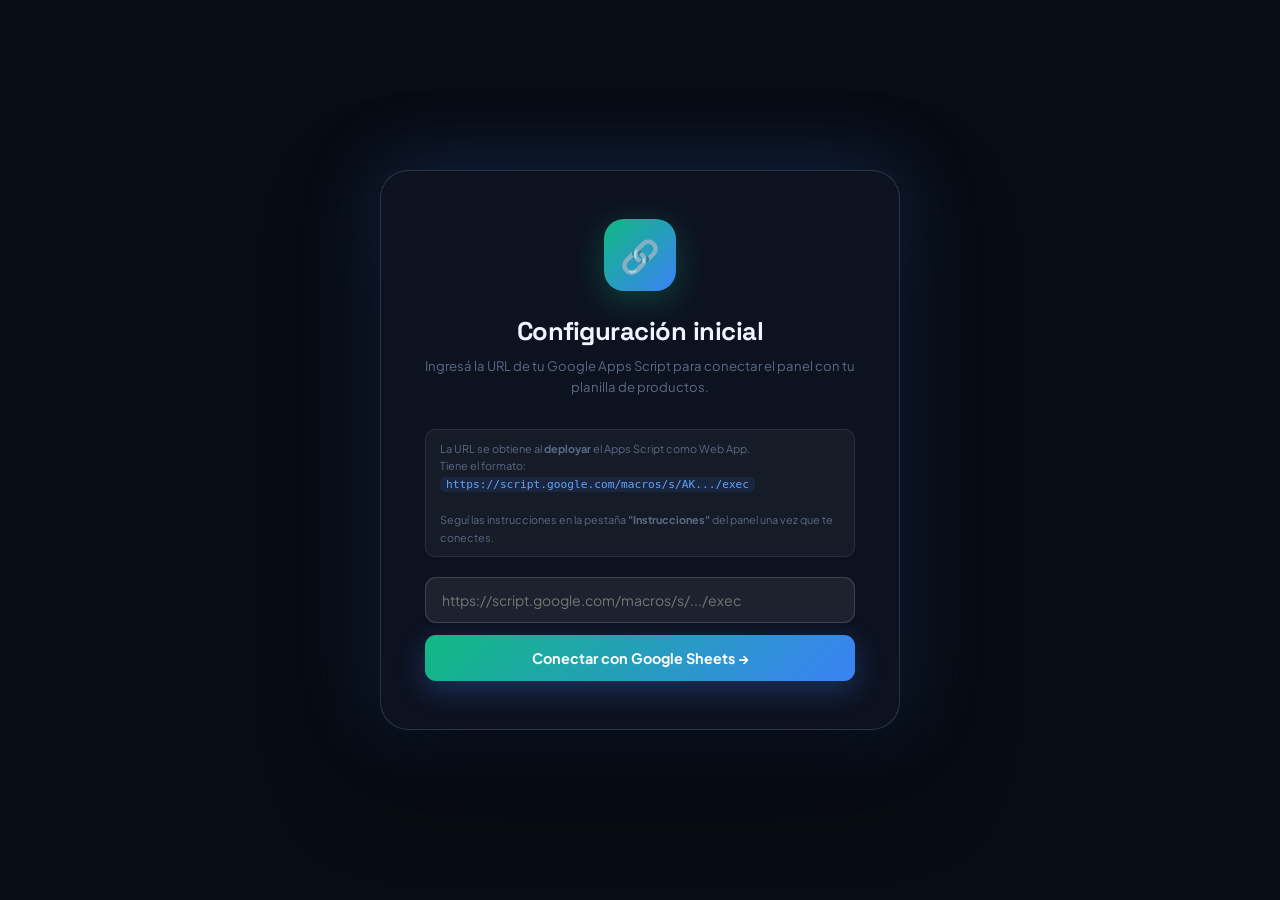
<file: admin-sheets.html>
<!DOCTYPE html>
<html lang="es" data-theme="dark">
<head>
<meta charset="UTF-8">
<meta name="viewport" content="width=device-width, initial-scale=1.0">
<title>Admin · iPhone Club Río Cuarto</title>
<link href="https://fonts.googleapis.com/css2?family=Plus+Jakarta+Sans:wght@300;400;500;600;700;800&family=Space+Grotesk:wght@400;500;600;700&display=swap" rel="stylesheet">
<style>
/* ══ TOKENS ══════════════════════════════════════════ */
:root{
  --bg:#080c14;--bg2:#0d1220;--bg3:#111827;
  --surface:rgba(255,255,255,0.04);--surface2:rgba(255,255,255,0.07);--surface3:rgba(255,255,255,0.10);
  --border:rgba(255,255,255,0.09);--border2:rgba(255,255,255,0.14);
  --txt:#f0f4ff;--txt2:#a8b4cc;--txt3:#5a6a82;
  --accent:#3b82f6;--accent2:#60a5fa;
  --accent-glow:rgba(59,130,246,0.28);--accent-dim:rgba(59,130,246,0.11);
  --green:#22c55e;--green-dim:rgba(34,197,94,0.11);
  --red:#ef4444;--red-dim:rgba(239,68,68,0.11);
  --yellow:#f59e0b;--yellow-dim:rgba(245,158,11,0.11);
  --purple:#a855f7;--purple-dim:rgba(168,85,247,0.11);
}
*,*::before,*::after{margin:0;padding:0;box-sizing:border-box}
html{scroll-behavior:smooth}
body{font-family:'Plus Jakarta Sans',sans-serif;background:var(--bg);color:var(--txt);min-height:100vh;overflow-x:hidden}

/* ── ANIMATIONS ── */
@keyframes fadeUp{from{opacity:0;transform:translateY(18px)}to{opacity:1;transform:translateY(0)}}
@keyframes fadeIn{from{opacity:0}to{opacity:1}}
@keyframes slideIn{from{opacity:0;transform:translateX(16px)}to{opacity:1;transform:translateX(0)}}
@keyframes spin{from{transform:rotate(0deg)}to{transform:rotate(360deg)}}
@keyframes pulse{0%,100%{opacity:1}50%{opacity:.4}}
@keyframes shimmer{0%{background-position:-200% 0}100%{background-position:200% 0}}

/* ══ SETUP SCREEN ══════════════════════════════════ */
#setupScreen{
  position:fixed;inset:0;z-index:1100;background:var(--bg);
  display:flex;align-items:center;justify-content:center;padding:20px;
}
.setup-card{
  background:var(--bg2);border:1px solid var(--border2);border-radius:28px;
  padding:48px 44px;width:100%;max-width:520px;
  box-shadow:0 40px 100px rgba(0,0,0,.6),0 0 80px var(--accent-glow);
  animation:fadeUp .5s ease;text-align:center;
}
.setup-icon{
  width:72px;height:72px;border-radius:20px;
  background:linear-gradient(135deg,#10b981,#3b82f6);
  display:flex;align-items:center;justify-content:center;
  font-size:2rem;margin:0 auto 24px;
  box-shadow:0 8px 32px rgba(16,185,129,.3);
}
.setup-title{font-family:'Space Grotesk',sans-serif;font-size:1.6rem;font-weight:800;margin-bottom:8px;letter-spacing:-.5px}
.setup-sub{font-size:.82rem;color:var(--txt3);margin-bottom:32px;line-height:1.6}
.setup-input{
  width:100%;padding:13px 16px;border-radius:11px;margin-bottom:12px;
  background:var(--surface2);border:1px solid var(--border2);
  color:var(--txt);font-family:'Plus Jakarta Sans',sans-serif;font-size:.88rem;
  outline:none;transition:.2s;
}
.setup-input:focus{border-color:var(--accent);box-shadow:0 0 0 3px var(--accent-dim)}
.setup-hint{font-size:.68rem;color:var(--txt3);text-align:left;margin-bottom:20px;line-height:1.6;padding:10px 14px;background:var(--surface);border-radius:10px;border:1px solid var(--border)}
.setup-hint code{color:var(--accent2);background:var(--accent-dim);padding:1px 6px;border-radius:5px;font-size:.7rem}
.setup-btn{
  width:100%;padding:14px;border-radius:11px;border:none;cursor:pointer;
  background:linear-gradient(135deg,#10b981,#3b82f6);color:#fff;
  font-family:'Plus Jakarta Sans',sans-serif;font-size:.9rem;font-weight:700;
  transition:.25s;box-shadow:0 8px 28px rgba(59,130,246,.3);
}
.setup-btn:hover{transform:translateY(-2px);filter:brightness(1.1)}
.setup-error{color:var(--red);font-size:.75rem;margin-top:8px;display:none;animation:fadeIn .2s ease}

/* ══ LOGIN SCREEN ══════════════════════════════════ */
#loginScreen{
  position:fixed;inset:0;z-index:1000;background:var(--bg);
  display:none;align-items:center;justify-content:center;padding:20px;
}
#loginScreen.show{display:flex}
.login-card{
  background:var(--bg2);border:1px solid var(--border2);border-radius:28px;
  padding:52px 48px;width:100%;max-width:420px;
  box-shadow:0 40px 100px rgba(0,0,0,.6),0 0 80px var(--accent-glow);
  animation:fadeUp .5s ease;text-align:center;
}
.login-logo{
  width:68px;height:68px;border-radius:18px;
  background:linear-gradient(135deg,var(--accent),#6366f1);
  display:flex;align-items:center;justify-content:center;font-size:2rem;
  margin:0 auto 24px;box-shadow:0 8px 32px var(--accent-glow);
}
.login-title{font-family:'Space Grotesk',sans-serif;font-size:1.55rem;font-weight:800;margin-bottom:6px;letter-spacing:-.5px}
.login-sub{font-size:.8rem;color:var(--txt3);margin-bottom:36px}
.login-input{
  width:100%;padding:14px 18px;border-radius:12px;margin-bottom:14px;
  background:var(--surface2);border:1px solid var(--border2);
  color:var(--txt);font-family:'Plus Jakarta Sans',sans-serif;font-size:.9rem;
  outline:none;transition:.2s;
}
.login-input:focus{border-color:var(--accent);box-shadow:0 0 0 3px var(--accent-dim)}
.login-btn{
  width:100%;padding:14px;border-radius:12px;border:none;cursor:pointer;
  background:linear-gradient(135deg,var(--accent),#6366f1);color:#fff;
  font-family:'Plus Jakarta Sans',sans-serif;font-size:.9rem;font-weight:700;
  transition:.25s;box-shadow:0 8px 28px var(--accent-glow);
}
.login-btn:hover{transform:translateY(-2px);filter:brightness(1.1)}
.login-error{color:var(--red);font-size:.78rem;margin-top:8px;display:none}

/* ══ TOPBAR ════════════════════════════════════════ */
.topbar{
  position:fixed;top:0;width:100%;z-index:200;
  background:rgba(8,12,20,.9);backdrop-filter:blur(48px);
  border-bottom:1px solid var(--border);height:64px;
}
.topbar-inner{
  display:flex;align-items:center;justify-content:space-between;
  height:100%;padding:0 28px;max-width:1600px;margin:0 auto;
}
.topbar-logo{display:flex;align-items:center;gap:12px}
.topbar-icon{
  width:38px;height:38px;border-radius:11px;
  background:linear-gradient(135deg,var(--accent),#6366f1);
  display:flex;align-items:center;justify-content:center;font-size:1.2rem;
}
.topbar-name{font-family:'Space Grotesk',sans-serif;font-weight:700;font-size:1rem}
.topbar-sub{font-size:.56rem;letter-spacing:3px;text-transform:uppercase;color:var(--txt3)}
.tb-actions{display:flex;align-items:center;gap:8px}
.tb-btn{
  display:flex;align-items:center;gap:6px;padding:8px 16px;border-radius:10px;
  font-size:.75rem;font-weight:600;cursor:pointer;transition:.2s;
  font-family:'Plus Jakarta Sans',sans-serif;border:none;letter-spacing:.3px;
}
.tb-ghost{background:var(--surface);border:1px solid var(--border2);color:var(--txt2)}
.tb-ghost:hover{border-color:var(--accent);color:var(--accent2)}
.tb-blue{background:var(--accent);color:#fff;box-shadow:0 4px 14px var(--accent-glow)}
.tb-blue:hover{background:var(--accent2);transform:translateY(-1px)}
.tb-red{background:var(--red-dim);border:1px solid rgba(239,68,68,.2);color:var(--red)}
.tb-red:hover{background:rgba(239,68,68,.2)}
.tb-green{background:var(--green-dim);border:1px solid rgba(34,197,94,.2);color:var(--green)}
.tb-green:hover{background:rgba(34,197,94,.2)}

/* ══ SYNC STATUS ════════════════════════════════════ */
.sync-dot{
  display:flex;align-items:center;gap:7px;padding:6px 14px;border-radius:99px;
  font-size:.72rem;font-weight:600;
  background:var(--surface);border:1px solid var(--border2);color:var(--txt3);
}
.sync-dot.synced{background:var(--green-dim);border-color:rgba(34,197,94,.2);color:var(--green)}
.sync-dot.syncing{background:var(--yellow-dim);border-color:rgba(245,158,11,.2);color:var(--yellow)}
.sync-dot.error{background:var(--red-dim);border-color:rgba(239,68,68,.2);color:var(--red)}
.dot{width:7px;height:7px;border-radius:50%;background:currentColor;animation:pulse 2s infinite}
.spin{animation:spin .8s linear infinite;display:inline-block}

/* ══ LAYOUT ════════════════════════════════════════ */
.app{display:flex;padding-top:64px;min-height:100vh}
.sidebar{
  width:232px;flex-shrink:0;background:var(--bg2);
  border-right:1px solid var(--border);padding:20px 14px;
  position:sticky;top:64px;height:calc(100vh - 64px);overflow-y:auto;
}
.sb-section{margin-bottom:24px}
.sb-label{font-size:.56rem;letter-spacing:3px;text-transform:uppercase;color:var(--txt3);font-weight:600;padding:0 10px;margin-bottom:8px}
.sb-btn{
  display:flex;align-items:center;gap:10px;width:100%;
  padding:9px 12px;border-radius:10px;background:none;border:none;
  color:var(--txt2);font-family:'Plus Jakarta Sans',sans-serif;font-size:.81rem;font-weight:500;
  cursor:pointer;transition:.2s;text-align:left;
}
.sb-btn:hover{background:var(--surface2);color:var(--txt)}
.sb-btn.active{background:var(--accent-dim);color:var(--accent2);border:1px solid rgba(59,130,246,.18)}
.sb-btn svg{width:15px;height:15px;flex-shrink:0;fill:none;stroke:currentColor;stroke-width:1.8}
.sb-count{margin-left:auto;background:var(--surface2);padding:2px 8px;border-radius:99px;font-size:.58rem;font-weight:700}

.main{flex:1;padding:28px 32px;max-width:1380px}

/* ══ STATS ════════════════════════════════════════ */
.stats-row{display:grid;grid-template-columns:repeat(auto-fit,minmax(170px,1fr));gap:13px;margin-bottom:28px}
.stat-card{
  background:var(--surface);border:1px solid var(--border);border-radius:16px;
  padding:22px 20px;transition:.25s;cursor:default;
}
.stat-card:hover{border-color:var(--border2);transform:translateY(-2px)}
.stat-lbl{font-size:.6rem;letter-spacing:2px;text-transform:uppercase;color:var(--txt3);font-weight:600;margin-bottom:8px;display:flex;align-items:center;gap:6px}
.stat-val{font-family:'Space Grotesk',sans-serif;font-size:2.1rem;font-weight:800;color:var(--txt);letter-spacing:-1px;line-height:1}
.stat-sub{font-size:.68rem;color:var(--txt3);margin-top:4px}

/* ══ SECTION HEADER ════════════════════════════════ */
.sec-hdr{display:flex;align-items:center;justify-content:space-between;margin-bottom:18px}
.sec-hdr h2{font-family:'Space Grotesk',sans-serif;font-size:1.25rem;font-weight:800;letter-spacing:-.5px}
.sec-hdr h2 span{color:var(--accent2)}

/* ══ FILTER BAR ════════════════════════════════════ */
.filter-row{display:flex;gap:7px;flex-wrap:wrap;margin-bottom:18px}
.fbtn{
  padding:6px 15px;border-radius:99px;font-size:.7rem;font-weight:600;
  cursor:pointer;transition:.2s;border:1px solid var(--border2);
  background:var(--surface);color:var(--txt2);
  font-family:'Plus Jakarta Sans',sans-serif;letter-spacing:.3px;
}
.fbtn:hover{border-color:var(--accent);color:var(--accent2)}
.fbtn.active{background:var(--accent);color:#fff;border-color:var(--accent);box-shadow:0 4px 14px var(--accent-glow)}

/* ══ PRODUCT GRID ═══════════════════════════════════ */
.prod-grid{display:grid;grid-template-columns:repeat(auto-fill,minmax(258px,1fr));gap:13px}

.prod-card{
  background:var(--surface);border:1px solid var(--border);border-radius:18px;
  padding:20px;display:flex;flex-direction:column;gap:11px;
  transition:.25s;position:relative;
}
.prod-card:hover{border-color:var(--border2);box-shadow:0 8px 30px rgba(0,0,0,.3)}
.prod-card.is-hidden{opacity:.42;filter:grayscale(.5)}
.prod-card.is-base{border-left:2px solid rgba(59,130,246,.3)}
.prod-card.is-custom{border-left:2px solid rgba(34,197,94,.3)}

.pc-img{width:84px;height:96px;object-fit:contain;display:block;margin:0 auto;filter:drop-shadow(0 6px 14px rgba(0,0,0,.4));transition:.25s}
.prod-card:hover .pc-img{transform:scale(1.06) translateY(-3px)}

.pc-badges{display:flex;gap:6px;flex-wrap:wrap}
.badge{display:inline-flex;align-items:center;gap:4px;font-size:.53rem;font-weight:700;letter-spacing:1.5px;text-transform:uppercase;padding:3px 9px;border-radius:99px}
.badge-sellado{background:var(--accent);color:#fff}
.badge-usado{background:var(--surface2);border:1px solid var(--border2);color:var(--txt2)}
.badge-custom{background:var(--green-dim);border:1px solid rgba(34,197,94,.2);color:var(--green)}
.badge-hidden{background:var(--red-dim);border:1px solid rgba(239,68,68,.2);color:var(--red)}

.pc-name{font-family:'Space Grotesk',sans-serif;font-size:.93rem;font-weight:700;color:var(--txt)}
.pc-storage{font-size:.63rem;color:var(--txt3);letter-spacing:.5px;margin-top:1px}
.pc-price{font-family:'Space Grotesk',sans-serif;font-size:1.1rem;font-weight:700;color:var(--accent2)}
.pc-usd{font-size:.62rem;color:var(--txt3);margin-top:1px}

.pc-actions{display:flex;gap:6px;margin-top:2px;flex-wrap:wrap}
.pca{
  flex:1;min-width:52px;padding:7px 8px;border-radius:8px;font-size:.66rem;font-weight:600;
  cursor:pointer;transition:.2s;font-family:'Plus Jakarta Sans',sans-serif;border:none;
  display:flex;align-items:center;justify-content:center;gap:4px;letter-spacing:.2px;
}
.pca-edit{background:var(--accent-dim);border:1px solid rgba(59,130,246,.18);color:var(--accent2)}
.pca-edit:hover{background:var(--accent);color:#fff}
.pca-hide{background:var(--yellow-dim);border:1px solid rgba(245,158,11,.18);color:var(--yellow)}
.pca-hide:hover{background:rgba(245,158,11,.22)}
.pca-show{background:var(--green-dim);border:1px solid rgba(34,197,94,.18);color:var(--green)}
.pca-show:hover{background:rgba(34,197,94,.22)}
.pca-del{background:var(--red-dim);border:1px solid rgba(239,68,68,.18);color:var(--red);min-width:34px;flex:0}
.pca-del:hover{background:rgba(239,68,68,.22)}

/* ══ SKELETON LOADER ════════════════════════════════ */
.skeleton{
  background:linear-gradient(90deg,var(--surface) 25%,var(--surface2) 50%,var(--surface) 75%);
  background-size:200% 100%;animation:shimmer 1.5s infinite;
  border-radius:8px;
}

/* ══ EMPTY STATE ════════════════════════════════════ */
.empty{text-align:center;padding:60px 20px;color:var(--txt3);grid-column:1/-1}
.empty-icon{font-size:3rem;margin-bottom:12px;display:block;opacity:.45}
.empty-title{font-family:'Space Grotesk',sans-serif;font-size:1.05rem;font-weight:700;color:var(--txt2);margin-bottom:6px}
.empty p{font-size:.8rem}

/* ══ MODAL ══════════════════════════════════════════ */
.modal-overlay{
  position:fixed;inset:0;z-index:500;
  background:rgba(8,12,20,.88);backdrop-filter:blur(20px);
  display:none;align-items:center;justify-content:center;padding:20px;
}
.modal-overlay.open{display:flex}
.modal{
  background:var(--bg2);border:1px solid var(--border2);border-radius:24px;
  width:100%;max-width:600px;max-height:92vh;overflow-y:auto;
  box-shadow:0 40px 100px rgba(0,0,0,.6);animation:fadeUp .3s ease;
}
.modal-head{
  display:flex;align-items:center;justify-content:space-between;
  padding:22px 28px 18px;border-bottom:1px solid var(--border);
  position:sticky;top:0;background:var(--bg2);z-index:10;
}
.modal-title{font-family:'Space Grotesk',sans-serif;font-size:1.1rem;font-weight:700;letter-spacing:-.3px}
.modal-close{
  width:32px;height:32px;border-radius:8px;border:1px solid var(--border2);
  background:var(--surface);color:var(--txt2);cursor:pointer;
  display:flex;align-items:center;justify-content:center;font-size:1rem;transition:.2s;
}
.modal-close:hover{background:var(--red-dim);border-color:rgba(239,68,68,.3);color:var(--red)}
.modal-body{padding:22px 28px}
.modal-footer{padding:16px 28px 22px;display:flex;gap:10px;justify-content:flex-end;border-top:1px solid var(--border)}

/* ══ FORM ════════════════════════════════════════════ */
.form-row{display:grid;grid-template-columns:1fr 1fr;gap:12px;margin-bottom:12px}
.form-row.full{grid-template-columns:1fr}
.form-group{display:flex;flex-direction:column;gap:5px}
.form-label{font-size:.68rem;font-weight:700;color:var(--txt2);letter-spacing:.5px;text-transform:uppercase}
.form-input,.form-select,.form-textarea{
  padding:10px 13px;border-radius:10px;
  background:var(--surface2);border:1px solid var(--border2);
  color:var(--txt);font-family:'Plus Jakarta Sans',sans-serif;font-size:.84rem;
  outline:none;transition:.2s;
}
.form-input:focus,.form-select:focus,.form-textarea:focus{border-color:var(--accent);box-shadow:0 0 0 3px var(--accent-dim)}
.form-select option{background:var(--bg3)}
.form-textarea{resize:vertical;min-height:76px}
.form-hint{font-size:.63rem;color:var(--txt3)}
.img-prev{
  width:100%;height:104px;border-radius:11px;border:1px dashed var(--border2);
  display:flex;align-items:center;justify-content:center;
  background:var(--surface);margin-top:7px;overflow:hidden;
}
.img-prev img{max-height:98px;max-width:100%;object-fit:contain;filter:drop-shadow(0 4px 12px rgba(0,0,0,.4))}
.img-prev span{font-size:.73rem;color:var(--txt3)}

.list-container{display:flex;flex-direction:column;gap:7px}
.list-item{display:flex;gap:7px;align-items:center}
.list-input{flex:1;padding:8px 12px;border-radius:8px;background:var(--surface2);border:1px solid var(--border2);color:var(--txt);font-family:'Plus Jakarta Sans',sans-serif;font-size:.81rem;outline:none;transition:.2s}
.list-input:focus{border-color:var(--accent)}
.list-rm{width:28px;height:28px;border-radius:7px;border:1px solid rgba(239,68,68,.2);background:var(--red-dim);color:var(--red);cursor:pointer;display:flex;align-items:center;justify-content:center;font-size:.85rem;transition:.2s;flex-shrink:0}
.list-rm:hover{background:rgba(239,68,68,.28)}
.add-row-btn{padding:7px 14px;border-radius:8px;background:var(--surface);border:1px dashed var(--border2);color:var(--txt3);font-size:.73rem;cursor:pointer;transition:.2s;width:100%;font-family:'Plus Jakarta Sans',sans-serif;margin-top:4px}
.add-row-btn:hover{border-color:var(--accent);color:var(--accent2)}
.spec-pair{display:flex;gap:6px}
.spec-key,.spec-val{flex:1;padding:8px 10px;border-radius:8px;background:var(--surface2);border:1px solid var(--border2);color:var(--txt);font-family:'Plus Jakarta Sans',sans-serif;font-size:.78rem;outline:none;transition:.2s}
.spec-key:focus,.spec-val:focus{border-color:var(--accent)}

.save-btn{
  padding:11px 26px;border-radius:10px;border:none;cursor:pointer;
  background:linear-gradient(135deg,var(--accent),#6366f1);color:#fff;
  font-family:'Plus Jakarta Sans',sans-serif;font-size:.84rem;font-weight:700;
  transition:.25s;box-shadow:0 4px 14px var(--accent-glow);
  display:flex;align-items:center;gap:8px;
}
.save-btn:hover{transform:translateY(-1px);filter:brightness(1.1)}
.save-btn:disabled{opacity:.5;cursor:default;transform:none}
.cancel-btn{
  padding:11px 20px;border-radius:10px;border:1px solid var(--border2);cursor:pointer;
  background:var(--surface);color:var(--txt2);font-family:'Plus Jakarta Sans',sans-serif;
  font-size:.84rem;font-weight:600;transition:.2s;
}
.cancel-btn:hover{border-color:var(--accent);color:var(--accent2)}

/* ══ TOAST ════════════════════════════════════════ */
.toast{
  position:fixed;bottom:26px;right:26px;z-index:900;
  background:var(--bg2);border:1px solid var(--border2);border-radius:14px;
  padding:13px 20px;display:none;align-items:center;gap:10px;
  box-shadow:0 8px 32px rgba(0,0,0,.5);animation:slideIn .3s ease;pointer-events:none;
}
.toast.show{display:flex}
.toast.success{border-color:rgba(34,197,94,.3);background:rgba(34,197,94,.06)}
.toast.error{border-color:rgba(239,68,68,.3);background:rgba(239,68,68,.06)}
.toast.warning{border-color:rgba(245,158,11,.3);background:rgba(245,158,11,.06)}
.toast-msg{font-size:.81rem;font-weight:600}

/* ══ SHEETS PANEL ═══════════════════════════════════ */
.sheets-panel{
  background:var(--bg2);border:1px solid var(--border);border-radius:18px;padding:26px 28px;
}
.sheets-panel h3{font-family:'Space Grotesk',sans-serif;font-size:1rem;font-weight:700;margin-bottom:8px}
.sheets-panel p{font-size:.82rem;color:var(--txt2);line-height:1.7;margin-bottom:14px}
.url-display{
  display:flex;gap:8px;align-items:center;
  background:var(--surface);border:1px solid var(--border2);border-radius:10px;
  padding:10px 14px;margin-bottom:14px;
}
.url-display code{flex:1;font-size:.72rem;color:var(--accent2);word-break:break-all;font-family:monospace}
.url-copy-btn{padding:6px 14px;border-radius:8px;border:1px solid rgba(59,130,246,.2);background:var(--accent-dim);color:var(--accent2);font-size:.72rem;font-weight:600;cursor:pointer;transition:.2s;flex-shrink:0;font-family:'Plus Jakarta Sans',sans-serif}
.url-copy-btn:hover{background:var(--accent);color:#fff}
.step-list{list-style:none;counter-reset:steps;display:flex;flex-direction:column;gap:14px}
.step-list li{counter-increment:steps;display:flex;gap:14px;align-items:flex-start;font-size:.82rem;color:var(--txt2);line-height:1.65}
.step-list li::before{content:counter(steps);width:26px;height:26px;background:var(--accent-dim);border:1px solid rgba(59,130,246,.2);color:var(--accent2);border-radius:8px;display:flex;align-items:center;justify-content:center;font-weight:700;font-size:.75rem;flex-shrink:0;margin-top:1px}
.step-list li code{color:var(--accent2);background:var(--accent-dim);padding:1px 7px;border-radius:5px;font-size:.75rem;font-family:monospace}
.step-list li strong{color:var(--txt);font-weight:700}

/* ══ RESPONSIVE ════════════════════════════════════ */
@media(max-width:768px){
  .sidebar{display:none}
  .main{padding:16px}
  .form-row{grid-template-columns:1fr}
  .prod-grid{grid-template-columns:1fr}
  .tb-btn span{display:none}
}
</style>
</head>
<body>

<!-- ══ SETUP SCREEN (primera vez) ══════════════════════════════ -->
<div id="setupScreen">
  <div class="setup-card">
    <div class="setup-icon">🔗</div>
    <div class="setup-title">Configuración inicial</div>
    <div class="setup-sub">Ingresá la URL de tu Google Apps Script para conectar el panel con tu planilla de productos.</div>
    <div class="setup-hint">
      La URL se obtiene al <strong>deployar</strong> el Apps Script como Web App.<br>
      Tiene el formato:<br>
      <code>https://script.google.com/macros/s/AK.../exec</code><br><br>
      Seguí las instrucciones en la pestaña <strong>"Instrucciones"</strong> del panel una vez que te conectes.
    </div>
    <input type="url" id="setupUrl" class="setup-input" placeholder="https://script.google.com/macros/s/.../exec" oninput="this.value=this.value.trim()">
    <div id="setupError" class="setup-error">URL inválida. Debe empezar con https://script.google.com</div>
    <button class="setup-btn" onclick="doSetup()">Conectar con Google Sheets →</button>
  </div>
</div>

<!-- ══ LOGIN SCREEN ═════════════════════════════════════════════ -->
<div id="loginScreen">
  <div class="login-card">
    <div class="login-logo">📱</div>
    <div class="login-title">Panel Admin</div>
    <div class="login-sub">iPhone Club · Río Cuarto</div>
    <input type="password" id="pwInput" class="login-input" placeholder="Contraseña de acceso" onkeydown="if(event.key==='Enter')doLogin()">
    <button class="login-btn" onclick="doLogin()">Ingresar →</button>
    <div id="loginError" class="login-error">❌ Contraseña incorrecta</div>
  </div>
</div>

<!-- ══ APP ══════════════════════════════════════════════════════ -->
<div id="appShell" style="display:none">

  <!-- TOPBAR -->
  <nav class="topbar">
    <div class="topbar-inner">
      <div class="topbar-logo">
        <div class="topbar-icon">📱</div>
        <div>
          <div class="topbar-name">Panel Admin</div>
          <div class="topbar-sub">iPhone Club · Río Cuarto</div>
        </div>
      </div>
      <div class="tb-actions">
        <div class="sync-dot" id="syncStatus">
          <span class="dot"></span> <span id="syncLabel">Conectado</span>
        </div>
        <button class="tb-btn tb-green" onclick="refreshAll()" title="Recargar desde Google Sheets">
          <svg width="13" height="13" viewBox="0 0 24 24" fill="none" stroke="currentColor" stroke-width="2.2" stroke-linecap="round"><path d="M23 4v6h-6M1 20v-6h6"/><path d="M3.51 9a9 9 0 0114.85-3.36L23 10M1 14l4.64 4.36A9 9 0 0020.49 15"/></svg>
          <span>Sincronizar</span>
        </button>
        <button class="tb-btn tb-blue" onclick="openModal()" title="Nuevo producto">
          <svg width="13" height="13" viewBox="0 0 24 24" fill="none" stroke="currentColor" stroke-width="2.5" stroke-linecap="round"><path d="M12 5v14M5 12h14"/></svg>
          <span>Nuevo producto</span>
        </button>
        <button class="tb-btn tb-red" onclick="doLogout()"><span>Salir</span></button>
      </div>
    </div>
  </nav>

  <!-- LAYOUT -->
  <div class="app">
    <!-- SIDEBAR -->
    <aside class="sidebar">
      <div class="sb-section">
        <div class="sb-label">Vista</div>
        <button class="sb-btn active" id="sb-todos" onclick="setFilter('all',this)">
          <svg viewBox="0 0 24 24"><rect x="3" y="3" width="7" height="7" rx="1.5"/><rect x="14" y="3" width="7" height="7" rx="1.5"/><rect x="3" y="14" width="7" height="7" rx="1.5"/><rect x="14" y="14" width="7" height="7" rx="1.5"/></svg>
          Todos
          <span class="sb-count" id="cnt-all">—</span>
        </button>
        <button class="sb-btn" onclick="setFilter('Sellado',this)">
          <svg viewBox="0 0 24 24"><path d="M9 12l2 2 4-4M7 7l5-4 5 4v10l-5 3-5-3V7z"/></svg>
          Sellados
          <span class="sb-count" id="cnt-sellado">—</span>
        </button>
        <button class="sb-btn" onclick="setFilter('Usado',this)">
          <svg viewBox="0 0 24 24"><path d="M4 4v6h6M20 20v-6h-6M20 10A8 8 0 006 7M4 14a8 8 0 0014 3"/></svg>
          Seminuevos
          <span class="sb-count" id="cnt-usado">—</span>
        </button>
        <button class="sb-btn" onclick="setFilter('custom',this)">
          <svg viewBox="0 0 24 24"><path d="M12 2l3.09 6.26L22 9.27l-5 4.87 1.18 6.88L12 17.77l-6.18 3.25L7 14.14 2 9.27l6.91-1.01L12 2z"/></svg>
          Mis agregados
          <span class="sb-count" id="cnt-custom">—</span>
        </button>
        <button class="sb-btn" onclick="setFilter('hidden',this)">
          <svg viewBox="0 0 24 24"><path d="M17.94 17.94A10.07 10.07 0 0112 20c-7 0-11-8-11-8a18.45 18.45 0 015.06-5.94M9.9 4.24A9.12 9.12 0 0112 4c7 0 11 8 11 8a18.5 18.5 0 01-2.16 3.19m-6.72-1.07a3 3 0 11-4.24-4.24M1 1l22 22"/></svg>
          Ocultos
          <span class="sb-count" id="cnt-hidden">—</span>
        </button>
      </div>
      <div class="sb-section">
        <div class="sb-label">Acciones</div>
        <button class="sb-btn" onclick="openModal()">
          <svg viewBox="0 0 24 24"><path d="M12 5v14M5 12h14" stroke-linecap="round"/></svg>
          Agregar producto
        </button>
        <button class="sb-btn" onclick="showView('instrucciones')">
          <svg viewBox="0 0 24 24"><circle cx="12" cy="12" r="10"/><path d="M12 16v-4M12 8h.01"/></svg>
          Instrucciones
        </button>
        <button class="sb-btn" onclick="resetApiUrl()">
          <svg viewBox="0 0 24 24"><path d="M10.29 3.86L1.82 18a2 2 0 001.71 3h16.94a2 2 0 001.71-3L13.71 3.86a2 2 0 00-3.42 0zM12 9v4M12 17h.01"/></svg>
          Cambiar URL API
        </button>
      </div>
    </aside>

    <!-- MAIN -->
    <main class="main" id="mainContent">

      <!-- VIEW: PRODUCTOS -->
      <div id="view-productos">
        <div class="stats-row" id="statsRow">
          <div class="stat-card"><div class="stat-lbl">📦 Total</div><div class="stat-val" id="st-total">—</div><div class="stat-sub">productos</div></div>
          <div class="stat-card"><div class="stat-lbl">✨ Sellados</div><div class="stat-val" id="st-sellados">—</div><div class="stat-sub">nuevos</div></div>
          <div class="stat-card"><div class="stat-lbl">🔄 Seminuevos</div><div class="stat-val" id="st-usados">—</div><div class="stat-sub">revisados</div></div>
          <div class="stat-card"><div class="stat-lbl">⭐ Agregados</div><div class="stat-val" id="st-custom">—</div><div class="stat-sub">tuyos</div></div>
          <div class="stat-card"><div class="stat-lbl">🙈 Ocultos</div><div class="stat-val" id="st-hidden">—</div><div class="stat-sub">en la tienda</div></div>
        </div>

        <div class="sec-hdr">
          <h2>Gestión de <span>Productos</span></h2>
          <button class="tb-btn tb-blue" onclick="openModal()">+ Nuevo</button>
        </div>
        <div class="filter-row">
          <button class="fbtn active" onclick="setFilter('all',this)" data-filter="all">Todos</button>
          <button class="fbtn" onclick="setFilter('Sellado',this)" data-filter="Sellado">Sellados</button>
          <button class="fbtn" onclick="setFilter('Usado',this)" data-filter="Usado">Seminuevos</button>
          <button class="fbtn" onclick="setFilter('custom',this)" data-filter="custom">Mis agregados</button>
          <button class="fbtn" onclick="setFilter('hidden',this)" data-filter="hidden">Ocultos</button>
        </div>
        <div class="prod-grid" id="prodGrid"></div>
      </div>

      <!-- VIEW: INSTRUCCIONES -->
      <div id="view-instrucciones" style="display:none">
        <div class="sec-hdr"><h2>Instrucciones de <span>configuración</span></h2></div>
        <div class="sheets-panel">
          <h3>🗂 Tu URL de API conectada</h3>
          <div class="url-display">
            <code id="connectedUrl">—</code>
            <button class="url-copy-btn" onclick="copyApiUrl()">Copiar</button>
          </div>
          <h3 style="margin-top:20px;margin-bottom:12px">📋 Pasos para configurar desde cero</h3>
          <ol class="step-list">
            <li>Andá a <strong>Google Sheets</strong> → <strong>sheets.google.com</strong> y creá una hoja nueva. Llamala <code>iPhone Club Admin</code>.</li>
            <li>En la barra de menú de la hoja, abrí <strong>Extensiones → Apps Script</strong>.</li>
            <li>Borrá el código por defecto, pegá todo el contenido del archivo <code>Code.gs</code> que descargaste, y guardá (<strong>Ctrl+S</strong>).</li>
            <li>Buscá la línea <code>const SPREADSHEET_ID = 'TU_SPREADSHEET_ID_AQUI'</code> y reemplazá con el ID de tu hoja. El ID es la parte larga de la URL entre <code>/d/</code> y <code>/edit</code>.</li>
            <li>Cambiá también <code>ADMIN_PASSWORD</code> por la contraseña que quieras usar.</li>
            <li>Hacé clic en <strong>Implementar → Nueva implementación</strong>. Tipo: <strong>Aplicación web</strong>. Ejecutar como: <strong>Yo</strong>. Acceso: <strong>Cualquier persona</strong>. Hacé clic en <strong>Implementar</strong>.</li>
            <li>Google te pedirá permiso para acceder a tus hojas. Aceptá todo.</li>
            <li>Copiá la <strong>URL de la aplicación web</strong> que aparece (empieza con <code>https://script.google.com/macros/s/...</code>) y pegala en el campo de configuración del panel.</li>
            <li>Listo 🎉 Cada vez que agregues o edites un producto desde el panel, se guarda automáticamente en tu Google Sheet.</li>
          </ol>
          <h3 style="margin-top:28px;margin-bottom:10px">🔄 Para actualizar el Apps Script</h3>
          <p>Si modificás el código <code>Code.gs</code>, tenés que hacer una <strong>nueva implementación</strong> (no editar la existente) para que los cambios tengan efecto.</p>
          <h3 style="margin-top:24px;margin-bottom:10px">📱 Para conectar la tienda (indexrio4.html)</h3>
          <p>En la tienda ya está incorporado el sistema. Solo necesitás que la URL de la API esté guardada en el <code>localStorage</code> bajo la clave <code>iphoneclub_api_url</code>. El panel lo hace automáticamente cuando te conectás.</p>
        </div>
      </div>

    </main>
  </div>
</div>

<!-- ══ MODAL ════════════════════════════════════════════════════ -->
<div class="modal-overlay" id="modalOverlay" onclick="if(event.target===this)closeModal()">
  <div class="modal">
    <div class="modal-head">
      <div class="modal-title" id="modalTitle">Nuevo producto</div>
      <button class="modal-close" onclick="closeModal()">✕</button>
    </div>
    <div class="modal-body">
      <div class="form-row">
        <div class="form-group">
          <label class="form-label">Tipo</label>
          <select class="form-select" id="f-tag">
            <option value="Sellado">📦 Sellado (nuevo)</option>
            <option value="Usado">🔄 Seminuevo (usado)</option>
          </select>
        </div>
        <div class="form-group">
          <label class="form-label">Precio USD</label>
          <input type="number" class="form-input" id="f-usd" placeholder="840" min="0">
        </div>
      </div>
      <div class="form-row">
        <div class="form-group">
          <label class="form-label">Nombre del equipo</label>
          <input type="text" class="form-input" id="f-name" placeholder="iPhone 16 Pro">
        </div>
        <div class="form-group">
          <label class="form-label">Descripción corta</label>
          <input type="text" class="form-input" id="f-storage" placeholder="128 GB · Negro · Bat. 95%">
        </div>
      </div>
      <div class="form-row full">
        <div class="form-group">
          <label class="form-label">URL de imagen (fondo transparente recomendado)</label>
          <input type="url" class="form-input" id="f-image" placeholder="https://i.postimg.cc/..." oninput="previewImg()">
          <div class="form-hint">Tip: usá postimg.cc con removebg para fondo transparente</div>
          <div class="img-prev" id="imgPreview"><span>Vista previa</span></div>
        </div>
      </div>
      <div class="form-row full">
        <div class="form-group">
          <label class="form-label">Descripción completa</label>
          <textarea class="form-textarea" id="f-desc" placeholder="Descripción detallada del producto..."></textarea>
        </div>
      </div>
      <div class="form-row full">
        <div class="form-group">
          <label class="form-label">Especificaciones técnicas</label>
          <div id="specsContainer" class="list-container" style="margin-bottom:6px"></div>
          <button class="add-row-btn" onclick="addSpec()">+ Agregar especificación</button>
        </div>
      </div>
      <div class="form-row full">
        <div class="form-group">
          <label class="form-label">Puntos destacados</label>
          <div id="bensContainer" class="list-container" style="margin-bottom:6px"></div>
          <button class="add-row-btn" onclick="addBen()">+ Agregar punto</button>
        </div>
      </div>
    </div>
    <div class="modal-footer">
      <button class="cancel-btn" onclick="closeModal()">Cancelar</button>
      <button class="save-btn" id="saveBtn" onclick="saveProduct()">
        <svg width="14" height="14" viewBox="0 0 24 24" fill="none" stroke="currentColor" stroke-width="2.2"><path d="M19 21H5a2 2 0 01-2-2V5a2 2 0 012-2h11l5 5v11a2 2 0 01-2 2z"/><polyline points="17 21 17 13 7 13 7 21"/><polyline points="7 3 7 8 15 8"/></svg>
        Guardar en Sheets
      </button>
    </div>
  </div>
</div>

<!-- ══ TOAST ════════════════════════════════════════════════════ -->
<div class="toast" id="toast">
  <span id="toastIcon"></span>
  <span class="toast-msg" id="toastMsg"></span>
</div>

<script>
// ═══════════════════════════════════════════════════════════════
//  CONFIG
// ═══════════════════════════════════════════════════════════════
const API_URL_KEY = 'iphoneclub_api_url';
const AUTH_KEY    = 'iphoneclub_admin_auth';
let API_URL = '';

// ═══════════════════════════════════════════════════════════════
//  SETUP
// ═══════════════════════════════════════════════════════════════
function doSetup(){
  const url = document.getElementById('setupUrl').value.trim();
  if(!url.startsWith('https://script.google.com')){
    document.getElementById('setupError').style.display='block';
    return;
  }
  localStorage.setItem(API_URL_KEY, url);
  API_URL = url;
  document.getElementById('setupScreen').style.display='none';
  document.getElementById('loginScreen').classList.add('show');
  document.getElementById('pwInput').focus();
}

function resetApiUrl(){
  if(!confirm('¿Cambiar la URL de la API? Tendrás que ingresar la contraseña de nuevo.')) return;
  localStorage.removeItem(API_URL_KEY);
  localStorage.removeItem(AUTH_KEY);
  location.reload();
}

// ═══════════════════════════════════════════════════════════════
//  AUTH
// ═══════════════════════════════════════════════════════════════
async function doLogin(){
  const pw = document.getElementById('pwInput').value;
  if(!pw){ showLoginError('Ingresá la contraseña'); return; }

  setSyncStatus('syncing','Verificando...');
  try {
    const res = await api('auth', {password: pw});
    if(res.ok){
      sessionStorage.setItem(AUTH_KEY, '1');
      document.getElementById('loginScreen').classList.remove('show');
      document.getElementById('appShell').style.display='block';
      document.getElementById('connectedUrl').textContent = API_URL;
      await refreshAll();
    } else {
      showLoginError(res.message || 'Contraseña incorrecta');
      setSyncStatus('error','Error');
    }
  } catch(e){
    showLoginError('No se pudo conectar con la API. Verificá la URL.');
    setSyncStatus('error','Sin conexión');
  }
}

function showLoginError(msg){
  const el = document.getElementById('loginError');
  el.textContent = '❌ ' + msg;
  el.style.display='block';
  setTimeout(()=>el.style.display='none', 3000);
}

function doLogout(){
  sessionStorage.removeItem(AUTH_KEY);
  location.reload();
}

// ═══════════════════════════════════════════════════════════════
//  API
// ═══════════════════════════════════════════════════════════════
async function api(action, body={}){
  const url = API_URL + '?action=' + action;
  const res = await fetch(url, {
    method: 'POST',
    headers: {'Content-Type':'application/json'},
    body: JSON.stringify({action, ...body}),
    redirect: 'follow'
  });
  return res.json();
}

// ═══════════════════════════════════════════════════════════════
//  STATE
// ═══════════════════════════════════════════════════════════════
let allProducts = {};   // {id: product}  (base + custom)
let customProducts = {};
let hiddenIds = [];
let currentFilter = 'all';

// Base products (hardcoded for display in admin)
const BASE_PRODUCTS = {
  iphone16_ultramarine:{name:'iPhone 16',storage:'128 GB · Ultramarine · Sellado',image:'https://i.postimg.cc/pLycpXq1/iphone-16-finish-select-202409-6-1inch-ultramarine-FMT-WHH-removebg-preview.png',usd:840,tag:'Sellado'},
  iphone16_white:{name:'iPhone 16',storage:'128 GB · White · Sellado',image:'https://i.postimg.cc/Kjj4yHx8/IPH-16-1-1-2-removebg-preview.png',usd:840,tag:'Sellado'},
  iphone16_black:{name:'iPhone 16',storage:'128 GB · Black · Sellado',image:'https://i.postimg.cc/28Xh3nKc/7f3185fb-23ed-4c53-9017-739fa050e5a8-removebg-preview.png',usd:840,tag:'Sellado'},
  iphone16_pink:{name:'iPhone 16',storage:'128 GB · Pink · Sellado',image:'https://i.postimg.cc/Kjj4yHx8/IPH-16-1-1-2-removebg-preview.png',usd:840,tag:'Sellado'},
  iphone17_white:{name:'iPhone 17',storage:'256 GB · White · Sellado',image:'https://i.postimg.cc/V6CmBPfJ/8750048b-7228-4ddc-9591-2285716541a6-removebg-preview.png',usd:920,tag:'Sellado'},
  iphone17_lavender:{name:'iPhone 17',storage:'256 GB · Lavender · Sellado',image:'https://i.postimg.cc/V6CmBPfJ/8750048b-7228-4ddc-9591-2285716541a6-removebg-preview.png',usd:920,tag:'Sellado'},
  iphone17_black:{name:'iPhone 17',storage:'256 GB · Black · Sellado',image:'https://i.postimg.cc/V6CmBPfJ/8750048b-7228-4ddc-9591-2285716541a6-removebg-preview.png',usd:920,tag:'Sellado'},
  iphone17pro_256_orange:{name:'iPhone 17 Pro',storage:'256 GB · Cuatro Orange · Sellado',image:'https://i.postimg.cc/282RWSQF/Iphone-17-Pro-Silver-01-removebg-preview.png',usd:1370,tag:'Sellado'},
  iphone17pro_256_silver:{name:'iPhone 17 Pro',storage:'256 GB · Silver · Sellado',image:'https://i.postimg.cc/282RWSQF/Iphone-17-Pro-Silver-01-removebg-preview.png',usd:1370,tag:'Sellado'},
  iphone17pro_512_silver:{name:'iPhone 17 Pro',storage:'512 GB · Silver · Sellado',image:'https://i.postimg.cc/282RWSQF/Iphone-17-Pro-Silver-01-removebg-preview.png',usd:1600,tag:'Sellado'},
  iphone17promax_256_silver:{name:'iPhone 17 Pro Max',storage:'256 GB · Silver · Sellado',image:'https://i.postimg.cc/RZK78Ngj/Diseno-sin-titulo-2-450x450.png',usd:1530,tag:'Sellado'},
  iphone17promax_256_deepblue:{name:'iPhone 17 Pro Max',storage:'256 GB · Deep Blue · Sellado',image:'https://i.postimg.cc/RZK78Ngj/Diseno-sin-titulo-2-450x450.png',usd:1530,tag:'Sellado'},
  iphone17promax_512_orange:{name:'iPhone 17 Pro Max',storage:'512 GB · Cuatro Orange · Sellado',image:'https://i.postimg.cc/RZK78Ngj/Diseno-sin-titulo-2-450x450.png',usd:1530,tag:'Sellado'},
  iphone17promax_512_deepblue:{name:'iPhone 17 Pro Max',storage:'512 GB · Deep Blue · Sellado',image:'https://i.postimg.cc/RZK78Ngj/Diseno-sin-titulo-2-450x450.png',usd:1730,tag:'Sellado'},
  u_iph13_blanco_87:{name:'iPhone 13',storage:'128 GB · Blanco · Bat. 87%',image:'https://i.postimg.cc/2jQZdPXQ/IPHONE-13-4-removebg-preview.png',usd:350,tag:'Usado'},
  u_iph13_blanco_88:{name:'iPhone 13',storage:'128 GB · Blanco · Bat. 88% · Con Caja',image:'https://i.postimg.cc/2jQZdPXQ/IPHONE-13-4-removebg-preview.png',usd:360,tag:'Usado'},
  u_iph14pro_morado_84:{name:'iPhone 14 Pro',storage:'128 GB · Morado Profundo · Bat. 84%',image:'https://i.postimg.cc/mrbyxTzn/1703105172-removebg-preview.png',usd:500,tag:'Usado'},
  u_iph14pro_morado_85a:{name:'iPhone 14 Pro',storage:'128 GB · Morado Profundo · Bat. 85%',image:'https://i.postimg.cc/mrbyxTzn/1703105172-removebg-preview.png',usd:500,tag:'Usado'},
  u_iph14pro_negro_85:{name:'iPhone 14 Pro',storage:'128 GB · Negro Espacial · Bat. 85%',image:'https://i.postimg.cc/mrbyxTzn/1703105172-removebg-preview.png',usd:500,tag:'Usado'},
  u_iph14promax_negro_100:{name:'iPhone 14 Pro Max',storage:'128 GB · Negro Grafito · Bat. 100%',image:'https://i.postimg.cc/1zJcsbwj/celular-apple-iphone-14-pro-128gb-recondicionado-155300-550x550-1-removebg-preview.png',usd:590,tag:'Usado'},
  u_iph15_negro_90:{name:'iPhone 15',storage:'128 GB · Negro · Bat. 90%',image:'https://i.postimg.cc/m2627jRQ/i-PH-15-2-1-removebg-preview.png',usd:515,tag:'Usado'},
  u_iph15_negro_100:{name:'iPhone 15',storage:'128 GB · Negro · Bat. 100%',image:'https://i.postimg.cc/m2627jRQ/i-PH-15-2-1-removebg-preview.png',usd:530,tag:'Usado'},
  u_iph15pro_azulpac_100:{name:'iPhone 15 Pro',storage:'256 GB · Azul Pacífico · Bat. 100%',image:'https://i.postimg.cc/rp8N6q05/15promaxqw-5673c7228b1d4c7efb17245976970936-1024-1024-removebg-preview.png',usd:670,tag:'Usado'},
  u_iph16_negro_93:{name:'iPhone 16',storage:'128 GB · Negro · Bat. 93% · Garantía Oficial',image:'https://i.postimg.cc/28Xh3nKc/7f3185fb-23ed-4c53-9017-739fa050e5a8-removebg-preview.png',usd:670,tag:'Usado'},
  u_iph16pro_blancoti_92:{name:'iPhone 16 Pro',storage:'128 GB · Blanco Titanio · Bat. 92%',image:'https://i.postimg.cc/28Xh3nKc/7f3185fb-23ed-4c53-9017-739fa050e5a8-removebg-preview.png',usd:790,tag:'Usado'},
  u_iph17pro_naranja_100:{name:'iPhone 17 Pro',storage:'256 GB · Naranja · Bat. 100% · Garantía Oficial',image:'https://i.postimg.cc/282RWSQF/Iphone-17-Pro-Silver-01-removebg-preview.png',usd:1240,tag:'Usado'},
};

// ═══════════════════════════════════════════════════════════════
//  REFRESH
// ═══════════════════════════════════════════════════════════════
async function refreshAll(){
  setSyncStatus('syncing','Sincronizando...');
  try {
    const res = await api('getAll');
    if(!res.ok) throw new Error(res.error || 'Error desconocido');

    customProducts = res.products || {};
    hiddenIds = res.hidden || [];
    allProducts = {...BASE_PRODUCTS, ...customProducts};

    renderStats();
    renderGrid();
    updateSidebarCounts();
    setSyncStatus('synced', 'Sincronizado');
    toast('success','✅','Datos actualizados desde Google Sheets');
  } catch(e){
    setSyncStatus('error','Sin conexión');
    toast('error','❌','Error al conectar: ' + e.message);
  }
}

// ═══════════════════════════════════════════════════════════════
//  RENDER
// ═══════════════════════════════════════════════════════════════
function renderGrid(){
  const grid = document.getElementById('prodGrid');
  grid.innerHTML = '';
  let count = 0;

  Object.entries(allProducts).forEach(([id, p]) => {
    const isCustom = !!customProducts[id];
    const isHidden = hiddenIds.includes(id);

    if(currentFilter === 'Sellado'  && p.tag !== 'Sellado') return;
    if(currentFilter === 'Usado'    && p.tag !== 'Usado')   return;
    if(currentFilter === 'custom'   && !isCustom)           return;
    if(currentFilter === 'hidden'   && !isHidden)           return;

    count++;
    const card = document.createElement('div');
    card.className = `prod-card ${isCustom?'is-custom':'is-base'} ${isHidden?'is-hidden':''}`;

    const hiddenBadge = isHidden ? '<span class="badge badge-hidden">🙈 Oculto</span>' : '';
    const typeBadge   = p.tag === 'Sellado'
      ? '<span class="badge badge-sellado">📦 Sellado</span>'
      : '<span class="badge badge-usado">🔄 Usado</span>';
    const customBadge = isCustom ? '<span class="badge badge-custom">⭐ Custom</span>' : '';

    const editBtn = isCustom
      ? `<button class="pca pca-edit" onclick="editProduct('${id}')">✏️ Editar</button>` : '';
    const hideBtn = isHidden
      ? `<button class="pca pca-show" onclick="toggleHide('${id}')">👁 Mostrar</button>`
      : `<button class="pca pca-hide" onclick="toggleHide('${id}')">🙈 Ocultar</button>`;
    const delBtn = isCustom
      ? `<button class="pca pca-del" onclick="deleteProduct('${id}')" title="Eliminar">🗑️</button>` : '';

    card.innerHTML = `
      <img class="pc-img" src="${p.image||''}" alt="${p.name}" onerror="this.style.opacity='.2'">
      <div>
        <div class="pc-badges">${typeBadge}${customBadge}${hiddenBadge}</div>
        <div class="pc-name" style="margin-top:7px">${p.name}</div>
        <div class="pc-storage">${p.storage||''}</div>
        <div class="pc-price" style="margin-top:6px">USD ${p.usd||0}</div>
      </div>
      <div class="pc-actions">${editBtn}${hideBtn}${delBtn}</div>`;

    grid.appendChild(card);
  });

  if(count === 0){
    grid.innerHTML = `<div class="empty">
      <span class="empty-icon">📭</span>
      <div class="empty-title">Sin productos en esta vista</div>
      <p>Cambiá el filtro o agregá productos nuevos</p>
    </div>`;
  }
}

function renderStats(){
  const total   = Object.keys(allProducts).length;
  const sellados = Object.values(allProducts).filter(p=>p.tag==='Sellado').length;
  const usados   = Object.values(allProducts).filter(p=>p.tag==='Usado').length;
  const custom   = Object.keys(customProducts).length;
  const hidden   = hiddenIds.length;

  document.getElementById('st-total').textContent   = total;
  document.getElementById('st-sellados').textContent = sellados;
  document.getElementById('st-usados').textContent   = usados;
  document.getElementById('st-custom').textContent   = custom;
  document.getElementById('st-hidden').textContent   = hidden;
}

function updateSidebarCounts(){
  const total  = Object.keys(allProducts).length;
  const sell   = Object.values(allProducts).filter(p=>p.tag==='Sellado').length;
  const usado  = Object.values(allProducts).filter(p=>p.tag==='Usado').length;
  const custom = Object.keys(customProducts).length;
  const hidden = hiddenIds.length;
  document.getElementById('cnt-all').textContent    = total;
  document.getElementById('cnt-sellado').textContent = sell;
  document.getElementById('cnt-usado').textContent   = usado;
  document.getElementById('cnt-custom').textContent  = custom;
  document.getElementById('cnt-hidden').textContent  = hidden;
}

// ═══════════════════════════════════════════════════════════════
//  FILTER
// ═══════════════════════════════════════════════════════════════
function setFilter(f, el){
  currentFilter = f;
  document.querySelectorAll('.fbtn, .sb-btn').forEach(b=>{
    if(b.dataset && b.dataset.filter !== undefined) b.classList.remove('active');
    if(b.classList.contains('sb-btn')) b.classList.remove('active');
  });
  if(el) el.classList.add('active');
  showView('productos');
  renderGrid();
}

// ═══════════════════════════════════════════════════════════════
//  TOGGLE HIDE
// ═══════════════════════════════════════════════════════════════
async function toggleHide(id){
  setSyncStatus('syncing','Guardando...');
  try {
    const res = await api('toggleHidden', {id});
    if(!res.ok) throw new Error(res.error);
    if(res.action === 'hidden'){
      if(!hiddenIds.includes(id)) hiddenIds.push(id);
      toast('success','🙈','Producto ocultado en la tienda');
    } else {
      hiddenIds = hiddenIds.filter(h=>h!==id);
      toast('success','👁','Producto visible en la tienda');
    }
    allProducts = {...BASE_PRODUCTS, ...customProducts};
    renderGrid();
    renderStats();
    updateSidebarCounts();
    setSyncStatus('synced','Sincronizado');
  } catch(e){
    setSyncStatus('error','Error');
    toast('error','❌','Error: ' + e.message);
  }
}

// ═══════════════════════════════════════════════════════════════
//  DELETE
// ═══════════════════════════════════════════════════════════════
async function deleteProduct(id){
  if(!confirm('¿Eliminar este producto de Google Sheets? Esta acción no se puede deshacer.')) return;
  setSyncStatus('syncing','Eliminando...');
  try {
    const res = await api('deleteProduct', {id});
    if(!res.ok) throw new Error(res.error);
    delete customProducts[id];
    allProducts = {...BASE_PRODUCTS, ...customProducts};
    renderGrid();
    renderStats();
    updateSidebarCounts();
    setSyncStatus('synced','Sincronizado');
    toast('error','🗑️','Producto eliminado de Sheets');
  } catch(e){
    setSyncStatus('error','Error');
    toast('error','❌','Error: ' + e.message);
  }
}

// ═══════════════════════════════════════════════════════════════
//  MODAL
// ═══════════════════════════════════════════════════════════════
let editingId = null;
let benCount = 0;
let specCount = 0;

function openModal(id){
  editingId = id || null;
  document.getElementById('modalTitle').textContent = id ? 'Editar producto' : 'Nuevo producto';
  clearForm();

  if(id){
    const p = customProducts[id] || BASE_PRODUCTS[id];
    if(p){
      document.getElementById('f-tag').value = p.tag||'Sellado';
      document.getElementById('f-usd').value = p.usd||'';
      document.getElementById('f-name').value = p.name||'';
      document.getElementById('f-storage').value = p.storage||'';
      document.getElementById('f-image').value = p.image||'';
      document.getElementById('f-desc').value = p.description||'';
      previewImg();
      if(p.specs) Object.entries(p.specs).forEach(([k,v])=>addSpec(k,v));
      else { addSpec('Pantalla','');addSpec('Chip','');addSpec('Almacenamiento',''); }
      if(p.benefits) p.benefits.forEach(b=>addBen(b));
      else { addBen('');addBen('');addBen(''); }
    }
  } else {
    addSpec('Pantalla','');addSpec('Chip','');addSpec('Almacenamiento','');addSpec('Batería','');addSpec('Color','');
    addBen('');addBen('');addBen('');
  }

  document.getElementById('modalOverlay').classList.add('open');
  setTimeout(()=>document.getElementById('f-name').focus(),80);
}

function editProduct(id){ openModal(id); }

function closeModal(){
  document.getElementById('modalOverlay').classList.remove('open');
  editingId = null;
}

function clearForm(){
  ['f-tag','f-usd','f-name','f-storage','f-image','f-desc'].forEach(id=>{
    const el = document.getElementById(id);
    if(el.tagName==='SELECT') el.value = 'Sellado'; else el.value = '';
  });
  document.getElementById('imgPreview').innerHTML='<span>Vista previa</span>';
  document.getElementById('bensContainer').innerHTML='';
  document.getElementById('specsContainer').innerHTML='';
  benCount = 0; specCount = 0;
}

function previewImg(){
  const url = document.getElementById('f-image').value.trim();
  const prev = document.getElementById('imgPreview');
  prev.innerHTML = url
    ? `<img src="${url}" onerror="this.parentElement.innerHTML='<span>Error al cargar</span>'">`
    : '<span>Vista previa</span>';
}

function addBen(val=''){
  const id = 'ben-'+(++benCount);
  const d = document.createElement('div');
  d.className='list-item';d.id=id;
  d.innerHTML=`<input type="text" class="list-input" value="${val.replace(/"/g,'&quot;')}" placeholder="ej: Garantía Oficial Apple">
               <button class="list-rm" onclick="document.getElementById('${id}').remove()">✕</button>`;
  document.getElementById('bensContainer').appendChild(d);
}

function addSpec(key='',val=''){
  const id = 'spec-'+(++specCount);
  const d = document.createElement('div');
  d.className='list-item spec-pair';d.id=id;
  d.innerHTML=`<input type="text" class="spec-key" value="${key.replace(/"/g,'&quot;')}" placeholder="Clave (ej: Chip)">
               <input type="text" class="spec-val" value="${val.replace(/"/g,'&quot;')}" placeholder="Valor (ej: A18 Pro)">
               <button class="list-rm" onclick="document.getElementById('${id}').remove()">✕</button>`;
  document.getElementById('specsContainer').appendChild(d);
}

// ═══════════════════════════════════════════════════════════════
//  SAVE PRODUCT → SHEETS
// ═══════════════════════════════════════════════════════════════
async function saveProduct(){
  const name    = document.getElementById('f-name').value.trim();
  const storage = document.getElementById('f-storage').value.trim();
  const image   = document.getElementById('f-image').value.trim();
  const usd     = parseFloat(document.getElementById('f-usd').value)||0;
  const tag     = document.getElementById('f-tag').value;
  const desc    = document.getElementById('f-desc').value.trim();

  if(!name){ toast('warning','⚠️','Ingresá el nombre del equipo'); return; }
  if(!usd) { toast('warning','⚠️','Ingresá el precio en USD');   return; }

  const specs = {};
  document.querySelectorAll('#specsContainer .spec-pair').forEach(row=>{
    const k = row.querySelector('.spec-key').value.trim();
    const v = row.querySelector('.spec-val').value.trim();
    if(k&&v) specs[k]=v;
  });

  const benefits = [];
  document.querySelectorAll('#bensContainer .list-input').forEach(inp=>{
    const v = inp.value.trim();
    if(v) benefits.push(v);
  });

  const id = editingId || ('custom_' + name.toLowerCase().replace(/[^a-z0-9]/g,'_') + '_' + Date.now());

  const btn = document.getElementById('saveBtn');
  btn.disabled = true;
  btn.innerHTML = '<span class="spin">⟳</span> Guardando...';
  setSyncStatus('syncing','Guardando...');

  try {
    const res = await api('saveProduct', {id, name, storage, image, usd, tag, description: desc, specs, benefits, _custom: true});
    if(!res.ok) throw new Error(res.error);

    customProducts[id] = {id, name, storage, image, usd, tag, description: desc, specs, benefits, _custom: true};
    allProducts = {...BASE_PRODUCTS, ...customProducts};

    closeModal();
    renderGrid();
    renderStats();
    updateSidebarCounts();
    setSyncStatus('synced','Sincronizado');
    toast('success','✅', editingId ? 'Producto actualizado en Sheets' : 'Producto guardado en Google Sheets');
  } catch(e){
    setSyncStatus('error','Error');
    toast('error','❌','Error al guardar: ' + e.message);
  } finally {
    btn.disabled = false;
    btn.innerHTML = '<svg width="14" height="14" viewBox="0 0 24 24" fill="none" stroke="currentColor" stroke-width="2.2"><path d="M19 21H5a2 2 0 01-2-2V5a2 2 0 012-2h11l5 5v11a2 2 0 01-2 2z"/><polyline points="17 21 17 13 7 13 7 21"/><polyline points="7 3 7 8 15 8"/></svg> Guardar en Sheets';
  }
}

// ═══════════════════════════════════════════════════════════════
//  UI HELPERS
// ═══════════════════════════════════════════════════════════════
function showView(v){
  document.getElementById('view-productos').style.display    = v==='productos'    ?'block':'none';
  document.getElementById('view-instrucciones').style.display = v==='instrucciones'?'block':'none';
}

function setSyncStatus(state, label){
  const el = document.getElementById('syncStatus');
  const lb = document.getElementById('syncLabel');
  el.className = 'sync-dot ' + state;
  lb.textContent = label;
  const dot = el.querySelector('.dot');
  if(state==='syncing'){
    dot.style.animation='spin .8s linear infinite';
    dot.style.borderRadius='0';
    dot.style.width='10px';dot.style.height='10px';
    dot.textContent='↻';dot.style.background='none';dot.style.color='currentColor';
    dot.style.fontSize='.75rem';
  } else {
    dot.style.animation='pulse 2s infinite';
    dot.style.borderRadius='50%';
    dot.style.width='7px';dot.style.height='7px';
    dot.textContent='';dot.style.background='currentColor';dot.style.fontSize='';
  }
}

function copyApiUrl(){
  navigator.clipboard.writeText(API_URL).then(()=>toast('success','📋','URL copiada'));
}

let toastTimer;
function toast(type, icon, msg){
  const el = document.getElementById('toast');
  document.getElementById('toastIcon').textContent = icon;
  document.getElementById('toastMsg').textContent  = msg;
  el.className = 'toast show ' + type;
  clearTimeout(toastTimer);
  toastTimer = setTimeout(()=>el.classList.remove('show'), 3000);
}

// ═══════════════════════════════════════════════════════════════
//  BOOT
// ═══════════════════════════════════════════════════════════════
(function boot(){
  const savedUrl = localStorage.getItem(API_URL_KEY);
  if(!savedUrl){
    document.getElementById('setupScreen').style.display='flex';
    return;
  }
  API_URL = savedUrl;
  document.getElementById('setupScreen').style.display='none';

  if(sessionStorage.getItem(AUTH_KEY)==='1'){
    document.getElementById('appShell').style.display='block';
    document.getElementById('connectedUrl').textContent = API_URL;
    refreshAll();
  } else {
    document.getElementById('loginScreen').classList.add('show');
    document.getElementById('pwInput').focus();
  }
})();

document.addEventListener('keydown', e=>{ if(e.key==='Escape') closeModal(); });
document.getElementById('pwInput')?.addEventListener('keydown', e=>{ if(e.key==='Enter') doLogin(); });
</script>
</body>
</html>
</file>
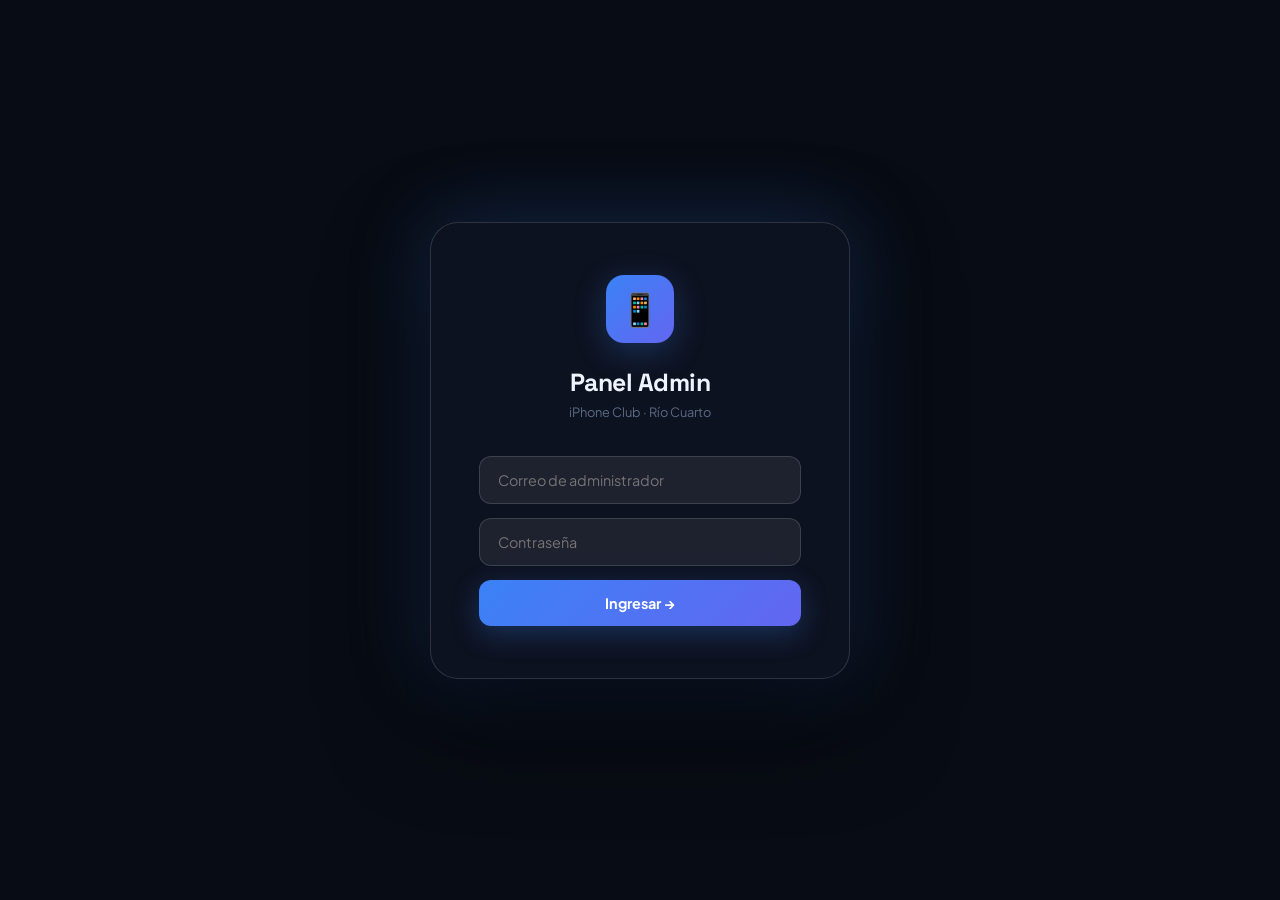
<file: admin.html>
<!DOCTYPE html>
<html lang="es" data-theme="dark">
<head>
<meta charset="UTF-8">
<meta name="viewport" content="width=device-width, initial-scale=1.0">
<title>Admin · iPhone Club Río Cuarto</title>
<link href="https://fonts.googleapis.com/css2?family=Plus+Jakarta+Sans:wght@300;400;500;600;700;800&family=Space+Grotesk:wght@400;500;600;700&display=swap" rel="stylesheet">
<style>
/* ══ TOKENS ══════════════════════════════════════════ */
:root{
  --bg:#080c14;--bg2:#0d1220;--bg3:#111827;
  --surface:rgba(255,255,255,0.04);--surface2:rgba(255,255,255,0.07);--surface3:rgba(255,255,255,0.10);
  --border:rgba(255,255,255,0.09);--border2:rgba(255,255,255,0.14);
  --txt:#f0f4ff;--txt2:#a8b4cc;--txt3:#5a6a82;
  --accent:#3b82f6;--accent2:#60a5fa;
  --accent-glow:rgba(59,130,246,0.28);--accent-dim:rgba(59,130,246,0.11);
  --green:#22c55e;--green-dim:rgba(34,197,94,0.11);
  --red:#ef4444;--red-dim:rgba(239,68,68,0.11);
  --yellow:#f59e0b;--yellow-dim:rgba(245,158,11,0.11);
  --purple:#a855f7;--purple-dim:rgba(168,85,247,0.11);
}
*,*::before,*::after{margin:0;padding:0;box-sizing:border-box}
html{scroll-behavior:smooth}
body{font-family:'Plus Jakarta Sans',sans-serif;background:var(--bg);color:var(--txt);min-height:100vh;overflow-x:hidden}

@keyframes fadeUp{from{opacity:0;transform:translateY(18px)}to{opacity:1;transform:translateY(0)}}
@keyframes fadeIn{from{opacity:0}to{opacity:1}}
@keyframes slideIn{from{opacity:0;transform:translateX(16px)}to{opacity:1;transform:translateX(0)}}
@keyframes spin{from{transform:rotate(0deg)}to{transform:rotate(360deg)}}
@keyframes pulse{0%,100%{opacity:1}50%{opacity:.4}}
@keyframes shimmer{0%{background-position:-200% 0}100%{background-position:200% 0}}

/* ══ SETUP SCREEN ══════════════════════════════════ */
#setupScreen{position:fixed;inset:0;z-index:1100;background:var(--bg);display:flex;align-items:center;justify-content:center;padding:20px}
.setup-card{background:var(--bg2);border:1px solid var(--border2);border-radius:28px;padding:48px 44px;width:100%;max-width:520px;box-shadow:0 40px 100px rgba(0,0,0,.6),0 0 80px var(--accent-glow);animation:fadeUp .5s ease;text-align:center}
.setup-icon{width:72px;height:72px;border-radius:20px;background:linear-gradient(135deg,#10b981,#3b82f6);display:flex;align-items:center;justify-content:center;font-size:2rem;margin:0 auto 24px;box-shadow:0 8px 32px rgba(16,185,129,.3)}
.setup-title{font-family:'Space Grotesk',sans-serif;font-size:1.6rem;font-weight:800;margin-bottom:8px;letter-spacing:-.5px}
.setup-sub{font-size:.82rem;color:var(--txt3);margin-bottom:32px;line-height:1.6}
.setup-input{width:100%;padding:13px 16px;border-radius:11px;margin-bottom:12px;background:var(--surface2);border:1px solid var(--border2);color:var(--txt);font-family:'Plus Jakarta Sans',sans-serif;font-size:.88rem;outline:none;transition:.2s}
.setup-input:focus{border-color:var(--accent);box-shadow:0 0 0 3px var(--accent-dim)}
.setup-btn{width:100%;padding:14px;border-radius:11px;border:none;cursor:pointer;background:linear-gradient(135deg,#10b981,#3b82f6);color:#fff;font-family:'Plus Jakarta Sans',sans-serif;font-size:.9rem;font-weight:700;transition:.25s;box-shadow:0 8px 28px rgba(59,130,246,.3)}
.setup-btn:hover{transform:translateY(-2px);filter:brightness(1.1)}
.setup-error{color:var(--red);font-size:.75rem;margin-top:8px;display:none;animation:fadeIn .2s ease}

/* ══ LOGIN ══════════════════════════════════════════ */
#loginScreen{position:fixed;inset:0;z-index:1000;background:var(--bg);display:none;align-items:center;justify-content:center;padding:20px}
#loginScreen.show{display:flex}
.login-card{background:var(--bg2);border:1px solid var(--border2);border-radius:28px;padding:52px 48px;width:100%;max-width:420px;box-shadow:0 40px 100px rgba(0,0,0,.6),0 0 80px var(--accent-glow);animation:fadeUp .5s ease;text-align:center}
.login-logo{width:68px;height:68px;border-radius:18px;background:linear-gradient(135deg,var(--accent),#6366f1);display:flex;align-items:center;justify-content:center;font-size:2rem;margin:0 auto 24px;box-shadow:0 8px 32px var(--accent-glow)}
.login-title{font-family:'Space Grotesk',sans-serif;font-size:1.55rem;font-weight:800;margin-bottom:6px;letter-spacing:-.5px}
.login-sub{font-size:.8rem;color:var(--txt3);margin-bottom:36px}
.login-input{width:100%;padding:14px 18px;border-radius:12px;margin-bottom:14px;background:var(--surface2);border:1px solid var(--border2);color:var(--txt);font-family:'Plus Jakarta Sans',sans-serif;font-size:.9rem;outline:none;transition:.2s}
.login-input:focus{border-color:var(--accent);box-shadow:0 0 0 3px var(--accent-dim)}
.login-btn{width:100%;padding:14px;border-radius:12px;border:none;cursor:pointer;background:linear-gradient(135deg,var(--accent),#6366f1);color:#fff;font-family:'Plus Jakarta Sans',sans-serif;font-size:.9rem;font-weight:700;transition:.25s;box-shadow:0 8px 28px var(--accent-glow)}
.login-btn:hover{transform:translateY(-2px);filter:brightness(1.1)}
.login-error{color:var(--red);font-size:.78rem;margin-top:8px;display:none}

/* ══ TOPBAR ════════════════════════════════════════ */
.topbar{position:fixed;top:0;width:100%;z-index:200;background:rgba(8,12,20,.92);backdrop-filter:blur(48px);border-bottom:1px solid var(--border);height:62px}
.topbar-inner{display:flex;align-items:center;justify-content:space-between;height:100%;padding:0 24px;max-width:1600px;margin:0 auto}
.topbar-logo{display:flex;align-items:center;gap:11px}
.topbar-icon{width:36px;height:36px;border-radius:10px;background:linear-gradient(135deg,var(--accent),#6366f1);display:flex;align-items:center;justify-content:center;font-size:1.1rem}
.topbar-name{font-family:'Space Grotesk',sans-serif;font-weight:700;font-size:.95rem}
.topbar-sub{font-size:.52rem;letter-spacing:3px;text-transform:uppercase;color:var(--txt3)}
.tb-actions{display:flex;align-items:center;gap:7px}
.tb-btn{display:flex;align-items:center;gap:6px;padding:7px 14px;border-radius:9px;font-size:.73rem;font-weight:600;cursor:pointer;transition:.2s;font-family:'Plus Jakarta Sans',sans-serif;border:none;letter-spacing:.2px;white-space:nowrap}
.tb-ghost{background:var(--surface);border:1px solid var(--border2);color:var(--txt2)}
.tb-ghost:hover{border-color:var(--accent);color:var(--accent2)}
.tb-blue{background:var(--accent);color:#fff;box-shadow:0 4px 14px var(--accent-glow)}
.tb-blue:hover{filter:brightness(1.1);transform:translateY(-1px)}
.tb-red{background:var(--red-dim);border:1px solid rgba(239,68,68,.2);color:var(--red)}
.tb-red:hover{background:rgba(239,68,68,.2)}
.tb-green{background:var(--green-dim);border:1px solid rgba(34,197,94,.2);color:var(--green)}
.tb-green:hover{background:rgba(34,197,94,.2)}

/* ══ SYNC STATUS ════════════════════════════════════ */
.sync-dot{display:flex;align-items:center;gap:7px;padding:5px 12px;border-radius:99px;font-size:.7rem;font-weight:600;background:var(--surface);border:1px solid var(--border2);color:var(--txt3)}
.sync-dot.synced{background:var(--green-dim);border-color:rgba(34,197,94,.2);color:var(--green)}
.sync-dot.syncing{background:var(--yellow-dim);border-color:rgba(245,158,11,.2);color:var(--yellow)}
.sync-dot.error{background:var(--red-dim);border-color:rgba(239,68,68,.2);color:var(--red)}
.dot{width:7px;height:7px;border-radius:50%;background:currentColor;animation:pulse 2s infinite;flex-shrink:0}
.spin{animation:spin .8s linear infinite;display:inline-block}

/* ══ LAYOUT ════════════════════════════════════════ */
.app{display:flex;padding-top:62px;min-height:100vh}
.sidebar{width:220px;flex-shrink:0;background:var(--bg2);border-right:1px solid var(--border);padding:18px 12px;position:sticky;top:62px;height:calc(100vh - 62px);overflow-y:auto}
.sb-section{margin-bottom:22px}
.sb-label{font-size:.52rem;letter-spacing:3px;text-transform:uppercase;color:var(--txt3);font-weight:700;padding:0 10px;margin-bottom:6px}
.sb-btn{display:flex;align-items:center;gap:9px;width:100%;padding:9px 12px;border-radius:10px;background:none;border:none;color:var(--txt2);font-family:'Plus Jakarta Sans',sans-serif;font-size:.79rem;font-weight:500;cursor:pointer;transition:.2s;text-align:left}
.sb-btn:hover{background:var(--surface2);color:var(--txt)}
.sb-btn.active{background:var(--accent-dim);color:var(--accent2);border:1px solid rgba(59,130,246,.18)}
.sb-btn svg{width:14px;height:14px;flex-shrink:0;fill:none;stroke:currentColor;stroke-width:1.8}
.sb-count{margin-left:auto;background:var(--surface2);padding:2px 7px;border-radius:99px;font-size:.57rem;font-weight:700;border:1px solid var(--border)}
.sb-sep{height:1px;background:var(--border);margin:8px 10px 14px}

.main{flex:1;padding:24px 28px;min-width:0}

/* ══ STATS ════════════════════════════════════════ */
.stats-row{display:grid;grid-template-columns:repeat(5,1fr);gap:10px;margin-bottom:24px}
.stat-card{background:var(--surface);border:1px solid var(--border);border-radius:14px;padding:18px 16px;transition:.2s;cursor:default;position:relative;overflow:hidden}
.stat-card::before{content:'';position:absolute;inset:0;background:linear-gradient(135deg,var(--accent-glow),transparent);opacity:0;transition:.2s}
.stat-card:hover{border-color:var(--border2);transform:translateY(-2px)}
.stat-card:hover::before{opacity:1}
.stat-icon{font-size:1.3rem;margin-bottom:10px;display:block}
.stat-val{font-family:'Space Grotesk',sans-serif;font-size:2rem;font-weight:800;color:var(--txt);letter-spacing:-1px;line-height:1}
.stat-lbl{font-size:.6rem;letter-spacing:1.5px;text-transform:uppercase;color:var(--txt3);font-weight:600;margin-top:4px}

/* ══ SECTION HEADER ════════════════════════════════ */
.sec-hdr{display:flex;align-items:center;justify-content:space-between;margin-bottom:14px}
.sec-hdr h2{font-family:'Space Grotesk',sans-serif;font-size:1.15rem;font-weight:800;letter-spacing:-.5px}
.sec-hdr h2 span{color:var(--accent2)}

/* ══ FILTER BAR ════════════════════════════════════ */
.filter-row{display:flex;gap:6px;flex-wrap:wrap;margin-bottom:14px}
.fbtn{padding:6px 14px;border-radius:99px;font-size:.68rem;font-weight:600;cursor:pointer;transition:.2s;border:1px solid var(--border2);background:var(--surface);color:var(--txt2);font-family:'Plus Jakarta Sans',sans-serif;letter-spacing:.3px}
.fbtn:hover{border-color:var(--accent);color:var(--accent2)}
.fbtn.active{background:var(--accent);color:#fff;border-color:var(--accent);box-shadow:0 4px 14px var(--accent-glow)}

/* ══ PRODUCT LIST (horizontal cards like the store) ══ */
.prod-grid{display:flex;flex-direction:column;gap:7px}

.prod-card{
  background:var(--surface);border:1px solid var(--border);border-radius:14px;
  display:grid;grid-template-columns:4px auto 1fr auto;align-items:center;
  gap:0;transition:.22s;position:relative;overflow:hidden;cursor:default;
}
.prod-card:hover{border-color:var(--border2);background:var(--surface2);box-shadow:0 4px 20px rgba(0,0,0,.25)}
.prod-card.is-hidden{opacity:.45;filter:grayscale(.6)}

/* color bar */
.pc-bar{align-self:stretch;width:4px;background:linear-gradient(180deg,var(--accent),rgba(99,102,241,.5));border-radius:4px 0 0 4px;flex-shrink:0}
.pc-bar.used{background:linear-gradient(180deg,var(--yellow),#f97316)}
.pc-bar.hidden{background:linear-gradient(180deg,var(--red),rgba(239,68,68,.3))}
.pc-bar.custom{background:linear-gradient(180deg,var(--green),rgba(34,197,94,.3))}

/* icon */
.pc-icon{width:40px;height:40px;margin:0 12px;flex-shrink:0;display:flex;align-items:center;justify-content:center;background:var(--surface2);border-radius:10px;border:1px solid var(--border2);font-size:1.3rem}

/* info */
.pc-info{padding:12px 0;min-width:0}
.pc-top{display:flex;align-items:center;gap:7px;margin-bottom:5px;flex-wrap:wrap}
.pc-name{font-family:'Space Grotesk',sans-serif;font-size:.88rem;font-weight:700;color:var(--txt);white-space:nowrap;overflow:hidden;text-overflow:ellipsis}
.pc-storage{font-size:.62rem;color:var(--txt3);letter-spacing:.4px}
.pc-chips{display:flex;gap:5px;flex-wrap:wrap}
.chip{font-size:.52rem;font-weight:700;letter-spacing:1px;text-transform:uppercase;padding:2px 8px;border-radius:99px}
.chip-sell{background:var(--accent);color:#fff}
.chip-used{background:var(--surface2);border:1px solid var(--border2);color:var(--txt2)}
.chip-custom{background:var(--green-dim);border:1px solid rgba(34,197,94,.2);color:var(--green)}
.chip-hidden{background:var(--red-dim);border:1px solid rgba(239,68,68,.2);color:var(--red)}

/* price + actions */
.pc-right{padding:12px 14px 12px 8px;display:flex;align-items:center;gap:10px;flex-shrink:0}
.pc-price{font-family:'Space Grotesk',sans-serif;font-size:1rem;font-weight:700;color:var(--accent2);white-space:nowrap}
.pc-actions{display:flex;gap:5px;align-items:center}
.pca{padding:6px 11px;border-radius:8px;font-size:.63rem;font-weight:600;cursor:pointer;transition:.2s;font-family:'Plus Jakarta Sans',sans-serif;border:none;display:flex;align-items:center;gap:4px;white-space:nowrap}
.pca-edit{background:var(--accent-dim);border:1px solid rgba(59,130,246,.18);color:var(--accent2)}
.pca-edit:hover{background:var(--accent);color:#fff}
.pca-hide{background:var(--yellow-dim);border:1px solid rgba(245,158,11,.18);color:var(--yellow)}
.pca-hide:hover{background:rgba(245,158,11,.22)}
.pca-show{background:var(--green-dim);border:1px solid rgba(34,197,94,.18);color:var(--green)}
.pca-show:hover{background:rgba(34,197,94,.22)}
.pca-del{background:var(--red-dim);border:1px solid rgba(239,68,68,.18);color:var(--red);padding:6px 9px}
.pca-del:hover{background:rgba(239,68,68,.25)}

/* ══ EMPTY ══════════════════════════════════════════ */
.empty{text-align:center;padding:60px 20px;color:var(--txt3)}
.empty-icon{font-size:3rem;margin-bottom:12px;display:block;opacity:.4}
.empty-title{font-family:'Space Grotesk',sans-serif;font-size:1rem;font-weight:700;color:var(--txt2);margin-bottom:6px}
.empty p{font-size:.78rem}

/* ══ SKELETON ════════════════════════════════════════ */
.skeleton{background:linear-gradient(90deg,var(--surface) 25%,var(--surface2) 50%,var(--surface) 75%);background-size:200% 100%;animation:shimmer 1.5s infinite;border-radius:8px}

/* ══ MODAL ══════════════════════════════════════════ */
.modal-overlay{position:fixed;inset:0;z-index:500;background:rgba(8,12,20,.9);backdrop-filter:blur(24px);display:none;align-items:center;justify-content:center;padding:20px}
.modal-overlay.open{display:flex}
.modal{background:var(--bg2);border:1px solid var(--border2);border-radius:22px;width:100%;max-width:580px;max-height:92vh;overflow-y:auto;box-shadow:0 40px 100px rgba(0,0,0,.7);animation:fadeUp .3s ease}
.modal-head{display:flex;align-items:center;justify-content:space-between;padding:20px 24px 16px;border-bottom:1px solid var(--border);position:sticky;top:0;background:var(--bg2);z-index:10}
.modal-title{font-family:'Space Grotesk',sans-serif;font-size:1.05rem;font-weight:700;letter-spacing:-.3px}
.modal-close{width:30px;height:30px;border-radius:8px;border:1px solid var(--border2);background:var(--surface);color:var(--txt2);cursor:pointer;display:flex;align-items:center;justify-content:center;font-size:.9rem;transition:.2s}
.modal-close:hover{background:var(--red-dim);border-color:rgba(239,68,68,.3);color:var(--red)}
.modal-body{padding:20px 24px}
.modal-footer{padding:14px 24px 20px;display:flex;gap:9px;justify-content:flex-end;border-top:1px solid var(--border);background:var(--bg2);position:sticky;bottom:0}

/* ══ FORM ════════════════════════════════════════════ */
.form-section{margin-bottom:20px}
.form-section-title{font-size:.6rem;letter-spacing:2.5px;text-transform:uppercase;color:var(--accent2);font-weight:700;margin-bottom:10px;display:flex;align-items:center;gap:8px}
.form-section-title::after{content:'';flex:1;height:1px;background:var(--border)}
.form-row{display:grid;grid-template-columns:1fr 1fr;gap:11px;margin-bottom:11px}
.form-row.full{grid-template-columns:1fr}
.form-row.thirds{grid-template-columns:1fr 1fr 1fr}
.form-group{display:flex;flex-direction:column;gap:5px}
.form-label{font-size:.65rem;font-weight:700;color:var(--txt2);letter-spacing:.5px;text-transform:uppercase}
.form-input,.form-select,.form-textarea{padding:10px 12px;border-radius:9px;background:var(--surface2);border:1px solid var(--border2);color:var(--txt);font-family:'Plus Jakarta Sans',sans-serif;font-size:.83rem;outline:none;transition:.2s}
.form-input:focus,.form-select:focus,.form-textarea:focus{border-color:var(--accent);box-shadow:0 0 0 3px var(--accent-dim)}
.form-select option{background:var(--bg3)}
.form-textarea{resize:vertical;min-height:72px}
.form-hint{font-size:.62rem;color:var(--txt3);margin-top:2px}

/* Image upload */
.img-upload-row{display:grid;grid-template-columns:1fr 1fr;gap:10px;align-items:start}
.img-prev{width:100%;height:100px;border-radius:10px;border:1px dashed var(--border2);display:flex;align-items:center;justify-content:center;background:var(--surface);overflow:hidden}
.img-prev img{max-height:96px;max-width:100%;object-fit:contain;filter:drop-shadow(0 4px 10px rgba(0,0,0,.4))}
.img-prev span{font-size:.7rem;color:var(--txt3)}
.upload-area{display:flex;flex-direction:column;gap:8px}

.list-container{display:flex;flex-direction:column;gap:6px}
.list-item{display:flex;gap:6px;align-items:center}
.list-input{flex:1;padding:8px 11px;border-radius:8px;background:var(--surface2);border:1px solid var(--border2);color:var(--txt);font-family:'Plus Jakarta Sans',sans-serif;font-size:.8rem;outline:none;transition:.2s}
.list-input:focus{border-color:var(--accent);box-shadow:0 0 0 2px var(--accent-dim)}
.list-rm{width:28px;height:28px;border-radius:7px;border:1px solid rgba(239,68,68,.2);background:var(--red-dim);color:var(--red);cursor:pointer;display:flex;align-items:center;justify-content:center;font-size:.8rem;transition:.2s;flex-shrink:0}
.list-rm:hover{background:rgba(239,68,68,.25)}
.add-row-btn{padding:7px 12px;border-radius:8px;background:var(--surface);border:1px dashed var(--border2);color:var(--txt3);font-size:.71rem;cursor:pointer;transition:.2s;width:100%;font-family:'Plus Jakarta Sans',sans-serif;margin-top:3px}
.add-row-btn:hover{border-color:var(--accent);color:var(--accent2)}
.spec-pair{display:flex;gap:5px}
.spec-key,.spec-val{flex:1;padding:8px 10px;border-radius:8px;background:var(--surface2);border:1px solid var(--border2);color:var(--txt);font-family:'Plus Jakarta Sans',sans-serif;font-size:.77rem;outline:none;transition:.2s}
.spec-key:focus,.spec-val:focus{border-color:var(--accent)}

.spec-quick-btns{display:flex;flex-wrap:wrap;gap:5px;margin-bottom:9px;align-items:center}
.spec-quick-label{font-size:.58rem;color:var(--txt3);font-weight:600;text-transform:uppercase;letter-spacing:.5px;white-space:nowrap}
.spec-quick{padding:4px 10px;border-radius:99px;background:var(--accent-dim);border:1px solid rgba(59,130,246,.2);color:var(--accent2);font-size:.65rem;font-weight:600;cursor:pointer;transition:.15s;font-family:'Plus Jakarta Sans',sans-serif}
.spec-quick:hover{background:var(--accent);color:#fff;border-color:var(--accent)}

.save-btn{padding:10px 22px;border-radius:9px;border:none;cursor:pointer;background:linear-gradient(135deg,var(--accent),#6366f1);color:#fff;font-family:'Plus Jakarta Sans',sans-serif;font-size:.83rem;font-weight:700;transition:.25s;box-shadow:0 4px 14px var(--accent-glow);display:flex;align-items:center;gap:7px}
.save-btn:hover{transform:translateY(-1px);filter:brightness(1.1)}
.save-btn:disabled{opacity:.5;cursor:default;transform:none}
.cancel-btn{padding:10px 18px;border-radius:9px;border:1px solid var(--border2);cursor:pointer;background:var(--surface);color:var(--txt2);font-family:'Plus Jakarta Sans',sans-serif;font-size:.83rem;font-weight:600;transition:.2s}
.cancel-btn:hover{border-color:var(--accent);color:var(--accent2)}

/* ══ TOAST ════════════════════════════════════════ */
.toast{position:fixed;bottom:24px;right:24px;z-index:900;background:var(--bg2);border:1px solid var(--border2);border-radius:13px;padding:12px 18px;display:none;align-items:center;gap:9px;box-shadow:0 8px 32px rgba(0,0,0,.5);animation:slideIn .3s ease;pointer-events:none;max-width:320px}
.toast.show{display:flex}
.toast.success{border-color:rgba(34,197,94,.3);background:rgba(34,197,94,.07)}
.toast.error{border-color:rgba(239,68,68,.3);background:rgba(239,68,68,.07)}
.toast.warning{border-color:rgba(245,158,11,.3);background:rgba(245,158,11,.07)}
.toast-msg{font-size:.79rem;font-weight:600;color:var(--txt)}

/* ══ SUPABASE PANEL ═══════════════════════════════════ */
.supabase-panel{background:var(--bg2);border:1px solid var(--border);border-radius:16px;padding:24px}
.supabase-panel h3{font-family:'Space Grotesk',sans-serif;font-size:.95rem;font-weight:700;margin-bottom:7px}
.supabase-panel p{font-size:.8rem;color:var(--txt2);line-height:1.7;margin-bottom:12px}
.url-display{display:flex;gap:8px;align-items:center;background:var(--surface);border:1px solid var(--border2);border-radius:9px;padding:9px 12px;margin-bottom:12px}
.url-display code{flex:1;font-size:.7rem;color:var(--accent2);word-break:break-all;font-family:monospace}
.url-copy-btn{padding:5px 12px;border-radius:7px;border:1px solid rgba(59,130,246,.2);background:var(--accent-dim);color:var(--accent2);font-size:.7rem;font-weight:600;cursor:pointer;transition:.2s;flex-shrink:0;font-family:'Plus Jakarta Sans',sans-serif}
.url-copy-btn:hover{background:var(--accent);color:#fff}
.step-list{list-style:none;counter-reset:steps;display:flex;flex-direction:column;gap:12px}
.step-list li{counter-increment:steps;display:flex;gap:12px;align-items:flex-start;font-size:.8rem;color:var(--txt2);line-height:1.65}
.step-list li::before{content:counter(steps);width:24px;height:24px;background:var(--accent-dim);border:1px solid rgba(59,130,246,.2);color:var(--accent2);border-radius:7px;display:flex;align-items:center;justify-content:center;font-weight:700;font-size:.72rem;flex-shrink:0;margin-top:1px}
.step-list li code{color:var(--accent2);background:var(--accent-dim);padding:1px 6px;border-radius:5px;font-size:.72rem;font-family:monospace}
.step-list li strong{color:var(--txt);font-weight:700}

/* ══ MOBILE NAV ═════════════════════════════════════ */
#mobileFilterBar{display:none}
@media(max-width:900px){
  .stats-row{grid-template-columns:repeat(3,1fr)}
  .sidebar{display:none}
  .main{padding:14px 12px}
  #mobileFilterBar{
    display:flex;gap:6px;overflow-x:auto;padding-bottom:2px;
    margin-bottom:14px;scrollbar-width:none;-ms-overflow-style:none;
  }
  #mobileFilterBar::-webkit-scrollbar{display:none}
}
@media(max-width:600px){
  /* topbar */
  .topbar-inner{padding:0 14px}
  .topbar-sub{display:none}
  .tb-btn span{display:none}
  .tb-btn{padding:7px 9px}
  #syncStatus .sync-dot span:last-child{display:none}

  /* stats */
  .stats-row{grid-template-columns:repeat(2,1fr);gap:8px;margin-bottom:16px}
  .stat-card{padding:14px 12px}
  .stat-val{font-size:1.6rem}

  /* section header */
  .sec-hdr h2{font-size:.95rem}

  /* product card */
  .pc-icon{width:34px;height:34px;font-size:1.1rem;margin:0 8px}
  .pc-right{flex-direction:column;align-items:flex-end;padding:10px 10px 10px 6px;gap:6px}
  .pc-price{font-size:.9rem}
  .pc-actions{display:flex;gap:4px}
  .pca{padding:5px 8px;font-size:.6rem}
  .pca-del{padding:5px 7px}
  .pc-name{font-size:.82rem}
  .pc-storage{font-size:.6rem}
  .chip{font-size:.48rem;padding:2px 6px}

  /* modal */
  .modal{border-radius:16px 16px 0 0;position:fixed;bottom:0;left:0;right:0;max-height:94vh;margin:0;max-width:100%}
  .modal-overlay{align-items:flex-end;padding:0}
  .form-row{grid-template-columns:1fr}
  .img-upload-row{grid-template-columns:1fr}
  .form-row.thirds{grid-template-columns:1fr 1fr}

  /* toast */
  .toast{bottom:14px;right:14px;left:14px;max-width:none}

  /* filter row oculto en mobile (usamos el mobile bar) */
  .filter-row{display:none}
}

/* Biblioteca de imágenes por modelo y color */
.drive-picker{border:1px solid var(--border2);border-radius:12px;padding:14px;background:var(--surface);margin:12px 0}
.drive-picker h4{font-size:.86rem;margin:0 0 8px;color:var(--txt)}
.drive-picker .drive-hint{font-size:.73rem;color:var(--txt2);line-height:1.5;margin-bottom:10px}
.drive-images{display:grid;grid-template-columns:repeat(auto-fill,minmax(92px,1fr));gap:9px}
.drive-image{display:flex;flex-direction:column;gap:6px;align-items:center;cursor:pointer;background:var(--bg2);color:var(--txt);border:1px solid var(--border2);border-radius:9px;padding:7px 4px;font:inherit}
.drive-image:hover,.drive-image.chosen{border-color:var(--accent);background:var(--accent-dim)}
.drive-image img{width:80px;height:80px;object-fit:contain;border-radius:5px}
.drive-image span{font-size:.7rem;line-height:1.2;overflow-wrap:anywhere;text-align:center}
.drive-photo-status{color:var(--txt2);font-size:.74rem;margin:9px 0}
@media(max-width:560px){.drive-images{grid-template-columns:repeat(3,minmax(0,1fr))}}

/* iPhone Club: marco uniforme para fotos y fotos reales en el inventario */
.drive-images{grid-template-columns:repeat(auto-fill,minmax(124px,1fr));gap:12px}
.drive-image{min-width:0;min-height:162px;align-items:stretch;justify-content:space-between;padding:10px 9px;box-sizing:border-box}
.drive-image img{display:block;width:100%;height:122px;max-width:100%;object-fit:contain;object-position:center;background:var(--surface2);border-radius:9px;padding:10px;box-sizing:border-box}
.drive-image span{font-size:.72rem;line-height:1.28;min-height:18px;font-weight:650}
.drive-image.chosen{outline:2px solid var(--accent);outline-offset:1px}
.pc-icon{width:58px;height:58px;flex:0 0 58px;overflow:hidden}
.pc-icon img{display:block;width:100%;height:100%;object-fit:contain;object-position:center;padding:5px;box-sizing:border-box}
@media(max-width:560px){.drive-images{grid-template-columns:repeat(3,minmax(0,1fr));gap:8px}.drive-image{min-height:135px;padding:6px 4px}.drive-image img{height:100px;padding:5px}.pc-icon{width:48px;height:48px;flex-basis:48px}}

</style>
</head>
<body>

<!-- ══ LOGIN SCREEN ═════════════════════════════════════════════ -->
<div id="loginScreen">
  <div class="login-card">
    <div class="login-logo">📱</div>
    <div class="login-title">Panel Admin</div>
    <div class="login-sub">iPhone Club · Río Cuarto</div>
    <input type="email" id="adminEmail" class="login-input" placeholder="Correo de administrador" autocomplete="username" required>
    <input type="password" id="pwInput" class="login-input" placeholder="Contraseña" autocomplete="current-password" onkeydown="if(event.key==='Enter')doLogin()">
    <button class="login-btn" onclick="doLogin()">Ingresar →</button>
    <div id="loginError" class="login-error">No se pudo iniciar sesión</div>
  </div>
</div>

<!-- ══ APP ══════════════════════════════════════════════════════ -->
<div id="appShell" style="display:none">

  <!-- TOPBAR -->
  <nav class="topbar">
    <div class="topbar-inner">
      <div class="topbar-logo">
        <div class="topbar-icon">📱</div>
        <div>
          <div class="topbar-name">Panel Admin</div>
          <div class="topbar-sub">iPhone Club · Río Cuarto</div>
        </div>
      </div>
      <div class="tb-actions">
        <div class="sync-dot" id="syncStatus">
          <span class="dot"></span><span id="syncLabel">Conectado</span>
        </div>
        <button class="tb-btn tb-green" onclick="refreshAll()">
          <svg width="13" height="13" viewBox="0 0 24 24" fill="none" stroke="currentColor" stroke-width="2.2" stroke-linecap="round"><path d="M23 4v6h-6M1 20v-6h6"/><path d="M3.51 9a9 9 0 0114.85-3.36L23 10M1 14l4.64 4.36A9 9 0 0020.49 15"/></svg>
          <span>Sincronizar</span>
        </button>
        <button class="tb-btn tb-blue" onclick="openModal()">
          <svg width="13" height="13" viewBox="0 0 24 24" fill="none" stroke="currentColor" stroke-width="2.5" stroke-linecap="round"><path d="M12 5v14M5 12h14"/></svg>
          <span>Nuevo producto</span>
        </button>
        <button class="tb-btn tb-red" onclick="doLogout()"><span>Salir</span></button>
      </div>
    </div>
  </nav>

  <!-- LAYOUT -->
  <div class="app">
    <!-- SIDEBAR -->
    <aside class="sidebar">
      <div class="sb-section">
        <div class="sb-label">Filtrar por tipo</div>
        <button class="sb-btn active" id="sb-todos" onclick="setFilter('all',this)" data-filter="all">
          <svg viewBox="0 0 24 24"><rect x="3" y="3" width="7" height="7" rx="1.5"/><rect x="14" y="3" width="7" height="7" rx="1.5"/><rect x="3" y="14" width="7" height="7" rx="1.5"/><rect x="14" y="14" width="7" height="7" rx="1.5"/></svg>
          Todos
          <span class="sb-count" id="cnt-all">—</span>
        </button>
        <button class="sb-btn" onclick="setFilter('Sellado',this)" data-filter="Sellado">
          <svg viewBox="0 0 24 24"><path d="M9 12l2 2 4-4M7 7l5-4 5 4v10l-5 3-5-3V7z"/></svg>
          Sellados
          <span class="sb-count" id="cnt-sellado">—</span>
        </button>
        <button class="sb-btn" onclick="setFilter('Usado',this)" data-filter="Usado">
          <svg viewBox="0 0 24 24"><path d="M4 4v6h6M20 20v-6h-6M20 10A8 8 0 006 7M4 14a8 8 0 0014 3"/></svg>
          Seminuevos
          <span class="sb-count" id="cnt-usado">—</span>
        </button>
        <div class="sb-sep"></div>
        <div class="sb-label">Especiales</div>
        <button class="sb-btn" onclick="setFilter('custom',this)" data-filter="custom">
          <svg viewBox="0 0 24 24"><path d="M12 2l3.09 6.26L22 9.27l-5 4.87 1.18 6.88L12 17.77l-6.18 3.25L7 14.14 2 9.27l6.91-1.01L12 2z"/></svg>
          Mis agregados
          <span class="sb-count" id="cnt-custom">—</span>
        </button>
        <button class="sb-btn" onclick="setFilter('hidden',this)" data-filter="hidden">
          <svg viewBox="0 0 24 24"><path d="M17.94 17.94A10.07 10.07 0 0112 20c-7 0-11-8-11-8a18.45 18.45 0 015.06-5.94M9.9 4.24A9.12 9.12 0 0112 4c7 0 11 8 11 8a18.5 18.5 0 01-2.16 3.19m-6.72-1.07a3 3 0 11-4.24-4.24M1 1l22 22"/></svg>
          Ocultos
          <span class="sb-count" id="cnt-hidden">—</span>
        </button>
      </div>
      <div class="sb-sep"></div>
      <div class="sb-section">
        <div class="sb-label">Acciones</div>
        <button class="sb-btn" onclick="openModal()">
          <svg viewBox="0 0 24 24"><path d="M12 5v14M5 12h14" stroke-linecap="round"/></svg>
          Agregar producto
        </button>
        
      </div>
    </aside>

    <!-- MAIN -->
    <main class="main" id="mainContent">
      <div id="view-productos">

        <!-- STATS -->
        <div class="stats-row" id="statsRow">
          <div class="stat-card">
            <span class="stat-icon">📦</span>
            <div class="stat-val" id="st-total">—</div>
            <div class="stat-lbl">Total</div>
          </div>
          <div class="stat-card">
            <span class="stat-icon">✨</span>
            <div class="stat-val" id="st-sellados">—</div>
            <div class="stat-lbl">Sellados</div>
          </div>
          <div class="stat-card">
            <span class="stat-icon">🔄</span>
            <div class="stat-val" id="st-usados">—</div>
            <div class="stat-lbl">Seminuevos</div>
          </div>
          <div class="stat-card">
            <span class="stat-icon">⭐</span>
            <div class="stat-val" id="st-custom">—</div>
            <div class="stat-lbl">Agregados</div>
          </div>
          <div class="stat-card">
            <span class="stat-icon">🙈</span>
            <div class="stat-val" id="st-hidden">—</div>
            <div class="stat-lbl">Ocultos</div>
          </div>
        </div>

        <div class="sec-hdr">
          <h2>Gestión de <span>Productos</span></h2>
          <button class="tb-btn tb-blue" onclick="openModal()">
            <svg width="12" height="12" viewBox="0 0 24 24" fill="none" stroke="currentColor" stroke-width="2.5" stroke-linecap="round"><path d="M12 5v14M5 12h14"/></svg>
            Nuevo
          </button>
        </div>

        <div class="filter-row">
          <button class="fbtn active" onclick="setFilter('all',this)" data-filter="all">Todos</button>
          <button class="fbtn" onclick="setFilter('Sellado',this)" data-filter="Sellado">📦 Sellados</button>
          <button class="fbtn" onclick="setFilter('Usado',this)" data-filter="Usado">🔄 Seminuevos</button>
          <button class="fbtn" onclick="setFilter('custom',this)" data-filter="custom">⭐ Mis agregados</button>
          <button class="fbtn" onclick="setFilter('hidden',this)" data-filter="hidden">🙈 Ocultos</button>
        </div>

        <div id="mobileFilterBar">
          <button class="fbtn active" onclick="setFilter('all',this)" data-filter="all">Todos</button>
          <button class="fbtn" onclick="setFilter('Sellado',this)" data-filter="Sellado">📦 Sellados</button>
          <button class="fbtn" onclick="setFilter('Usado',this)" data-filter="Usado">🔄 Seminuevos</button>
          <button class="fbtn" onclick="setFilter('custom',this)" data-filter="custom">⭐ Mis agregados</button>
          <button class="fbtn" onclick="setFilter('hidden',this)" data-filter="hidden">🙈 Ocultos</button>
        </div>

        <div class="prod-grid" id="prodGrid"></div>
      </div>

      <div id="view-instrucciones" hidden style="display:none">
        <div id="connectedUrl" hidden></div>
      </div>
    </main>
  </div>
</div>

<!-- ══ MODAL ════════════════════════════════════════════════════ -->
<div class="modal-overlay" id="modalOverlay" onclick="if(event.target===this)closeModal()">
  <div class="modal">
    <div class="modal-head">
      <div class="modal-title" id="modalTitle">Nuevo producto</div>
      <button class="modal-close" onclick="closeModal()">✕</button>
    </div>
    <div class="modal-body">
      <div class="form-row">
        <div class="form-group">
          <label class="form-label">Tipo</label>
          <select class="form-select" id="f-tag">
            <option value="Sellado">📦 Sellado (nuevo)</option>
            <option value="Usado">🔄 Seminuevo (usado)</option>
          </select>
        </div>
        <div class="form-group">
          <label class="form-label">Precio USD</label>
          <input type="number" class="form-input" id="f-usd" placeholder="840" min="0">
        </div>
      </div>
      <div class="form-row">
        <div class="form-group">
          <label class="form-label">Modelo del equipo</label>
          <select class="form-select" id="f-model-picker" onchange="chooseDriveModel()" aria-label="Modelo de iPhone">
            <option value="">Elegí un modelo</option>
          </select>
          <input type="text" class="form-input" id="f-name" placeholder="iPhone 16 Pro" oninput="renderDrivePhotos()" style="margin-top:8px">
        </div>
        <div class="form-group">
          <label class="form-label">Descripción corta</label>
          <input type="text" class="form-input" id="f-storage" placeholder="128 GB · Negro · Bat. 95%">
        </div>
      </div>
      <div class="form-row">
        <div class="form-group">
          <label class="form-label">Stock disponible</label>
          <input type="number" class="form-input" id="f-stock" placeholder="0" min="0" step="1" value="0">
        </div>
        <div class="form-group">
          <label class="form-label">Publicación</label>
          <label style="display:flex;align-items:center;gap:10px;min-height:45px;cursor:pointer;color:var(--txt2);font-size:.82rem">
            <input type="checkbox" id="f-active" style="width:18px;height:18px;accent-color:#3b82f6"> Visible en la tienda
          </label>
        </div>
      </div>
      <div class="form-row full">
        <div class="form-group">
          <label class="form-label">Imagen del producto</label>
          <input type="url" class="form-input" id="f-image" placeholder="Elegí una imagen abajo o pegá una URL HTTPS" inputmode="url" oninput="markDriveSelection()">
          <div class="drive-picker">
            
            <label for="f-color" class="form-label">Color del equipo</label>
            <input type="text" class="form-input" id="f-color" placeholder="Ej.: Negro, Rosa, Azul Titanio">
            <p class="drive-photo-status" id="drivePhotoStatus">Cargando fotos…</p>
            <div class="drive-images" id="drivePhotoGrid"></div>
          </div>
        </div>
      </div>
      <div class="form-row full">
        <div class="form-group">
          <label class="form-label">Descripción completa</label>
          <textarea class="form-textarea" id="f-desc" placeholder="Detalle del producto, estado, accesorios, garantía, etc."></textarea>
        </div>
      </div>
      <div class="form-row full">
        <div class="form-group">
          <label class="form-label">Especificaciones técnicas</label>
          <div class="spec-quick-btns" id="specQuickBtns">
            <span class="spec-quick-label">Agregar rápido:</span>
            
            
            <button type="button" class="spec-quick" onclick="addSpecKey('Almacenamiento')">Almacenamiento</button>
            <button type="button" class="spec-quick" onclick="addSpecKey('Batería')">Batería</button>
            <button type="button" class="spec-quick" onclick="addSpecKey('Color')">Color</button>
            <button type="button" class="spec-quick" onclick="addSpecKey('Cámara')">Cámara</button>
            <button type="button" class="spec-quick" onclick="addSpecKey('Sistema')">Sistema</button>
            <button type="button" class="spec-quick" onclick="addSpecKey('Garantía')">Garantía</button>
            <button type="button" class="spec-quick" onclick="addSpecKey('Conectividad')">Conectividad</button>
          </div>
          <div id="specsContainer" class="list-container" style="margin-bottom:6px"></div>
          <button class="add-row-btn" onclick="addSpec()">+ Agregar especificación manual</button>
        </div>
      </div>
      <div class="form-row full" hidden style="display:none!important">
        <div class="form-group">
          <label class="form-label">Puntos destacados</label>
          <div class="spec-quick-btns">
            <span class="spec-quick-label">Agregar rápido:</span>
            <button type="button" class="spec-quick" onclick="addBen('Garantía Oficial Apple')">Garantía Apple</button>
            <button type="button" class="spec-quick" onclick="addBen('Caja y accesorios originales')">Con caja</button>
            <button type="button" class="spec-quick" onclick="addBen('Batería al 100%')">Bat. 100%</button>
            <button type="button" class="spec-quick" onclick="addBen('Sin detalles estéticos')">Sin detalles</button>
            <button type="button" class="spec-quick" onclick="addBen('Face ID funcionando perfectamente')">Face ID OK</button>
            <button type="button" class="spec-quick" onclick="addBen('Cámara en perfecto estado')">Cámara OK</button>
          </div>
          <div id="bensContainer" class="list-container" style="margin-bottom:6px"></div>
          <button class="add-row-btn" onclick="addBen('')">+ Agregar punto manual</button>
        </div>
      </div>
    </div>
    <div class="modal-footer">
      <button class="cancel-btn" onclick="closeModal()">Cancelar</button>
      <button class="save-btn" id="saveBtn" onclick="saveProduct()">
        <svg width="14" height="14" viewBox="0 0 24 24" fill="none" stroke="currentColor" stroke-width="2.2"><path d="M19 21H5a2 2 0 01-2-2V5a2 2 0 012-2h11l5 5v11a2 2 0 01-2 2z"/><polyline points="17 21 17 13 7 13 7 21"/><polyline points="7 3 7 8 15 8"/></svg>
        Guardar producto
      </button>
    </div>
  </div>
</div>

<!-- ══ TOAST ════════════════════════════════════════════════════ -->
<div class="toast" id="toast">
  <span id="toastIcon"></span>
  <span class="toast-msg" id="toastMsg"></span>
</div>

<script src="image-fit.js?v=20261124-2"></script>
<script>


/* ── SUPABASE AUTH + REST: SIN GOOGLE SHEETS ── */
const SUPABASE_URL='https://wlvfpogzbwbbrgodxmlt.supabase.co';
const SUPABASE_PUBLISHABLE_KEY="sb_publishable_HXGsxu9MUg4FEfqKfJpE6Q_yH2k7NjM";
const SESSION_KEY='iphoneclub_supabase_auth_session';
let authSession=null;
function escapeHtml(value){
  return String(value??'').replace(/[&<>"']/g,char=>({'&':'&amp;','<':'&lt;','>':'&gt;','"':'&quot;',"'":'&#39;'}[char]));
}
function saveAuthSession(s){
  authSession=s;
  if(s)sessionStorage.setItem(SESSION_KEY,JSON.stringify(s));
  else sessionStorage.removeItem(SESSION_KEY);
}
function showLoginError(message){
  const el=document.getElementById('loginError');
  el.textContent=message;
  el.style.display='block';
  setTimeout(()=>el.style.display='none',6000);
}
async function loginRequest(url,payload){
  const response=await fetch(SUPABASE_URL+url,{
    method:'POST',
    headers:{'apikey':SUPABASE_PUBLISHABLE_KEY,'Content-Type':'application/json'},
    body:JSON.stringify(payload)
  });
  const data=await response.json().catch(()=>({}));
  if(!response.ok)throw new Error(data.msg||data.error_description||data.message||'No se pudo autenticar');
  return data;
}
async function getAccessToken(){
  if(!authSession?.access_token)throw new Error('Iniciá sesión para administrar productos');
  if((Number(authSession.expires_at)||0)-Date.now()/1000>60)return authSession.access_token;
  if(!authSession.refresh_token)throw new Error('La sesión expiró. Ingresá nuevamente.');
  const refreshed=await loginRequest('/auth/v1/token?grant_type=refresh_token',{refresh_token:authSession.refresh_token});
  saveAuthSession({...refreshed,expires_at:Math.floor(Date.now()/1000)+Number(refreshed.expires_in||3600)});
  return authSession.access_token;
}
async function supabaseRequest(method,endpoint,payload=null,opts={}){
  const token=await getAccessToken();
  const headers={
    'apikey':SUPABASE_PUBLISHABLE_KEY,
    'Authorization':'Bearer '+token,
    'Accept':'application/json',
    ...(payload!==null?{'Content-Type':'application/json'}:{})
  };
  if(opts.prefer)headers['Prefer']=opts.prefer;
  const response=await fetch(SUPABASE_URL+'/rest/v1/'+endpoint,{
    method,headers,cache:'no-store',...(payload!==null?{body:JSON.stringify(payload)}:{})
  });
  const raw=await response.text();
  let data=null;try{data=raw?JSON.parse(raw):null}catch{data=raw}
  if(!response.ok)throw new Error((data&&data.message)||'Error HTTP '+response.status);
  return data;
}
async function verifyAdmin(){
  const token=await getAccessToken();
  const response=await fetch(SUPABASE_URL+'/auth/v1/user',{
    headers:{apikey:SUPABASE_PUBLISHABLE_KEY,Authorization:'Bearer '+token},cache:'no-store'
  });
  if(!response.ok)throw new Error('La sesión no está vigente');
  const user=await response.json();
  if(!user?.id)throw new Error('No se pudo verificar la cuenta');
  const rows=await supabaseRequest('GET','catalog_admins?select=user_id,role&user_id=eq.'+encodeURIComponent(user.id));
  if(!Array.isArray(rows)||!rows.some(a=>['owner','editor'].includes(a.role))){
    throw new Error('Esta cuenta todavía no está autorizada como administradora de iPhone Club.');
  }
  return user;
}

/* Fotos importadas desde Drive a la biblioteca Supabase */
let drivePhotos=[];
let drivePhotoError='';
function modelKey(text){
  return String(text||'').toLowerCase().normalize('NFD').replace(/[\u0300-\u036f]/g,'').replace(/[^a-z0-9]+/g,' ').trim();
}
function selectDrivePhoto(entry){
  document.getElementById('f-image').value=entry.image_url;
  if(entry.color){
    document.getElementById('f-color').value=entry.color;
    const existing=[...document.querySelectorAll('#specsContainer .spec-pair')].find(row=>row.querySelector('.spec-key')?.value.trim().toLowerCase()==='color');
    if(existing)existing.querySelector('.spec-val').value=entry.color;
    else addSpec('Color',entry.color);
  }
  markDriveSelection();
}
function markDriveSelection(){
  const url=document.getElementById('f-image').value.trim();
  document.querySelectorAll('#drivePhotoGrid .drive-image').forEach(button=>{
    button.classList.toggle('chosen',button.dataset.url===url);
  });
}
function chooseDriveModel(){
  const picker=document.getElementById('f-model-picker');
  if(picker.value)document.getElementById('f-name').value=picker.value;
  document.getElementById('f-image').value='';
  document.getElementById('f-color').value='';
  renderDrivePhotos();
}
function renderDrivePhotos(){
  const model=document.getElementById('f-name').value.trim();
  const picker=document.getElementById('f-model-picker');
  const match=[...picker.options].find(option=>modelKey(option.value)===modelKey(model));
  picker.value=match?.value||'';
  const grid=document.getElementById('drivePhotoGrid');
  const status=document.getElementById('drivePhotoStatus');
  grid.replaceChildren();
  if(drivePhotoError){status.textContent='No se pudieron cargar las fotos: '+drivePhotoError;return;}
  const key=modelKey(model);
  const family=k=>k.replace(/pro\s*max$/,'pro');
  const exact=drivePhotos.filter(row=>modelKey(row.model)===key);
  const shared=/pro(?:\s*max)?$/.test(key)?drivePhotos.filter(row=>family(modelKey(row.model))===family(key)&&modelKey(row.model)!==key):[];
  const colors=new Set(exact.map(row=>modelKey(row.color)));
  const photos=[...exact,...shared.filter(row=>!colors.has(modelKey(row.color)))];
  if(!model){status.textContent='Seleccioná un modelo para ver sus fotografías.';return;}
  status.textContent=photos.length
   ? photos.length+' fotos disponibles. Seleccioná el color que corresponde al equipo.'
   : 'Sin fotos disponibles. Podés ingresar una URL manual.';
  photos.forEach(photo=>{
    const button=document.createElement('button');
    button.type='button';
    button.className='drive-image';
    button.dataset.url=photo.image_url;
    button.title=photo.filename;
    const image=document.createElement('img');
    image.src=photo.image_url;
    image.alt=photo.color?photo.model+' '+photo.color:photo.filename;
    image.loading='lazy';
    window.iPhoneClubFitImage?.(image);
    image.onerror=()=>{image.onerror=null;image.src='https://lh3.googleusercontent.com/d/'+photo.drive_file_id+'=w600';};
    const label=document.createElement('span');
    label.textContent=photo.color||'Color no identificado';
    button.append(image,label);
    button.addEventListener('click',()=>selectDrivePhoto(photo));
    grid.appendChild(button);
  });
  markDriveSelection();
}
function populateDriveModels(){
  const picker=document.getElementById('f-model-picker');
  const prev=picker.value,entered=document.getElementById('f-name').value.trim();
  const models=[...new Set([...drivePhotos.map(p=>p.model),...Object.values(customProducts).map(p=>p.name)])]
   .filter(Boolean).sort((a,b)=>a.localeCompare(b,'es',{numeric:true}));
  picker.replaceChildren(new Option('Elegí un modelo',''));
  for(const model of models)picker.add(new Option(model,model));
  picker.value=models.find(m=>modelKey(m)===modelKey(entered))||models.find(m=>modelKey(m)===modelKey(prev))||'';
}
async function loadDrivePhotos(){
  try{
    const rows=await supabaseRequest('GET','catalog_photo_library?select=model,color,filename,image_url,drive_file_id&order=model.asc,color.asc,sort_order.asc&limit=500');
    if(!Array.isArray(rows))throw Error('Formato de fotografías inesperado');
    drivePhotos=rows;
    drivePhotoError='';
  }catch(error){
    drivePhotos=[];
    drivePhotoError=error.message;
    console.error('Error al consultar fotos',error);
  }
  populateDriveModels();
  renderDrivePhotos();
}

async function enterAdmin(){
  await verifyAdmin();
  document.getElementById('loginScreen').classList.remove('show');
  document.getElementById('appShell').style.display='block';
  document.getElementById('connectedUrl').textContent=SUPABASE_URL;
  await refreshAll();
  await loadDrivePhotos();
}
async function doLogin(){
  const email=document.getElementById('adminEmail').value.trim();
  const password=document.getElementById('pwInput').value;
  if(!email||!password){showLoginError('Ingresá el correo y la contraseña');return}
  try{
    const session=await loginRequest('/auth/v1/token?grant_type=password',{email,password});
    saveAuthSession({...session,expires_at:Math.floor(Date.now()/1000)+Number(session.expires_in||3600)});
    await enterAdmin();
    document.getElementById('pwInput').value='';
  }catch(error){
    saveAuthSession(null);
    showLoginError(error.message);
  }
}
async function doLogout(){
  try{
    const token=authSession?.access_token;
    if(token)await fetch(SUPABASE_URL+'/auth/v1/logout',{method:'POST',headers:{
      apikey:SUPABASE_PUBLISHABLE_KEY,Authorization:'Bearer '+token
    }});
  }catch(_e){}
  saveAuthSession(null);
  document.getElementById('appShell').style.display='none';
  document.getElementById('loginScreen').classList.add('show');
}
function rowToProduct(r){
  const specs=(r.specifications&&typeof r.specifications==='object'&&!Array.isArray(r.specifications))?r.specifications:{};
  const extras=[r.storage,r.color].filter(Boolean).join(' · ');
  return {id:r.id,tag:r.category==='sellado'?'Sellado':'Usado',name:r.name,
    storage:extras,image:r.image_url||'',usd:Number(r.price_usd)||0,price:Number(r.price_ars)||0,
    description:r.description||'',specs,benefits:Array.isArray(r.benefits)?r.benefits:[],
    stock:Number(r.stock)||0,is_active:r.is_active};
}

let allProducts = {};   // {id: product}  (base + custom)
let customProducts = {};
let hiddenIds = [];
let currentFilter = 'all';

// Base products (hardcoded for display in admin)
const BASE_PRODUCTS = {};

// ═══════════════════════════════════════════════════════════════
//  REFRESH
// ═══════════════════════════════════════════════════════════════

async function refreshAll(){
  setSyncStatus('syncing','Sincronizando...');
  try{
    let rows=[],offset=0,chunk=[];
    do{
      chunk=await supabaseRequest('GET','catalog_products?select=*&order=sort_order.asc,created_at.desc&limit=500&offset='+offset);
      if(!Array.isArray(chunk))throw new Error('Respuesta de catálogo inválida');
      rows.push(...chunk);offset+=chunk.length;
    }while(chunk.length===500);
    customProducts=Object.fromEntries(rows.map(r=>[r.id,rowToProduct(r)]));
    allProducts={...customProducts};
    hiddenIds=rows.filter(r=>!r.is_active).map(r=>r.id);
    renderStats();renderGrid();updateSidebarCounts();
    setSyncStatus('synced','Sincronizado');
    return rows;
  }catch(error){
    setSyncStatus('error','Sin conexión');
    toast('error','❌','No se pudo completar la operación: '+error.message);
    throw error;
  }
}

// ═══════════════════════════════════════════════════════════════
//  RENDER
// ═══════════════════════════════════════════════════════════════
function renderGrid(){
  const grid = document.getElementById('prodGrid');
  grid.innerHTML = '';
  let count = 0;

 Object.entries(allProducts)

.sort((a,b)=>{

  const getOrder = (name)=>{

    name = name.toLowerCase();

    if(name.includes('13 pro max')) return 1304;
    if(name.includes('13 pro'))     return 1303;
    if(name.includes('13'))         return 1302;

    if(name.includes('14 pro max')) return 1404;
    if(name.includes('14 pro'))     return 1403;
    if(name.includes('14'))         return 1402;

    if(name.includes('15 pro max')) return 1504;
    if(name.includes('15 pro'))     return 1503;
    if(name.includes('15'))         return 1502;

    if(name.includes('16 pro max')) return 1604;
    if(name.includes('16 pro'))     return 1603;
    if(name.includes('16'))         return 1602;

    if(name.includes('17 pro max')) return 1704;
    if(name.includes('17 pro'))     return 1703;
    if(name.includes('17'))         return 1702;

    return 0;
  };

  return getOrder(a[1].name) - getOrder(b[1].name);

})

.forEach(([id, p]) => {
    const isCustom = true;
    const isHidden = hiddenIds.includes(id);

    if(currentFilter === 'Sellado'  && p.tag !== 'Sellado') return;
    if(currentFilter === 'Usado'    && p.tag !== 'Usado')   return;
    if(currentFilter === 'custom'   && !isCustom)           return;
    if(currentFilter === 'hidden'   && !isHidden)           return;

    count++;
    const card = document.createElement('div');
    card.className = `prod-card ${isCustom?'is-custom':'is-base'} ${isHidden?'is-hidden':''}`;

    const editBtn = isCustom
      ? `<button class="pca pca-edit" onclick="editProduct('${id}')">✏️ Editar</button>` : '';
    const hideBtn = isHidden
      ? `<button class="pca pca-show" onclick="toggleHide('${id}')">👁 Mostrar</button>`
      : `<button class="pca pca-hide" onclick="toggleHide('${id}')">🙈 Ocultar</button>`;
    const delBtn = isCustom
      ? `<button class="pca pca-del" onclick="deleteProduct('${id}')" title="Eliminar">🗑️</button>` : '';

    card.innerHTML = `
      <div class="pc-bar ${p.tag==='Usado'?'used':''} ${isCustom?'custom':''} ${isHidden?'hidden':''}"></div>
      <div class="pc-icon">📱</div>
      <div class="pc-info">
        <div class="pc-top">
          <div class="pc-name">${escapeHtml(p.name)}</div>
          <span class="chip ${p.tag==='Sellado'?'chip-sell':'chip-used'}">${escapeHtml(p.tag)}</span>
          ${isCustom?'<span class="chip chip-custom">Custom</span>':''}
          ${isHidden?'<span class="chip chip-hidden">Oculto</span>':''}
        </div>
        <div class="pc-storage">${escapeHtml(p.storage||'')}</div>
      </div>
      <div class="pc-right">
        <div class="pc-price">USD ${escapeHtml(p.usd||0)}</div>
        <div class="pc-actions">${editBtn}${hideBtn}${delBtn}</div>
      </div>`;

    const phoneHolder=card.querySelector('.pc-icon');
    if(phoneHolder&&p.image){
      const image=document.createElement('img');
      image.src=p.image;image.loading='lazy';
      image.alt=(p.name||'iPhone')+' '+(p.storage||'');
      image.addEventListener('error',()=>{phoneHolder.textContent='📱';},{once:true});
      phoneHolder.replaceChildren(image);
      window.iPhoneClubFitImage?.(image);
    }
    grid.appendChild(card);
  });

  if(count === 0){
    grid.innerHTML = `<div class="empty">
      <span class="empty-icon">📭</span>
      <div class="empty-title">Sin productos en esta vista</div>
      <p>Cambiá el filtro o agregá productos nuevos</p>
    </div>`;
  }
}

function renderStats(){
  const total   = Object.keys(allProducts).length;
  const sellados = Object.values(allProducts).filter(p=>p.tag==='Sellado').length;
  const usados   = Object.values(allProducts).filter(p=>p.tag==='Usado').length;
  const custom   = Object.keys(customProducts).length;
  const hidden   = hiddenIds.length;

  document.getElementById('st-total').textContent   = total;
  document.getElementById('st-sellados').textContent = sellados;
  document.getElementById('st-usados').textContent   = usados;
  document.getElementById('st-custom').textContent   = custom;
  document.getElementById('st-hidden').textContent   = hidden;
}

function updateSidebarCounts(){
  const total  = Object.keys(allProducts).length;
  const sell   = Object.values(allProducts).filter(p=>p.tag==='Sellado').length;
  const usado  = Object.values(allProducts).filter(p=>p.tag==='Usado').length;
  const custom = Object.keys(customProducts).length;
  const hidden = hiddenIds.length;
  document.getElementById('cnt-all').textContent    = total;
  document.getElementById('cnt-sellado').textContent = sell;
  document.getElementById('cnt-usado').textContent   = usado;
  document.getElementById('cnt-custom').textContent  = custom;
  document.getElementById('cnt-hidden').textContent  = hidden;
}

// ═══════════════════════════════════════════════════════════════
//  FILTER
// ═══════════════════════════════════════════════════════════════
function setFilter(f, el){
  currentFilter = f;
  document.querySelectorAll('.fbtn, .sb-btn').forEach(b=>{
    if(b.dataset && b.dataset.filter !== undefined) b.classList.remove('active');
    if(b.classList.contains('sb-btn')) b.classList.remove('active');
  });
  if(el){
    // activate all filter buttons with same data-filter (desktop + mobile bar)
    document.querySelectorAll(`[data-filter="${f}"]`).forEach(b=>b.classList.add('active'));
  }
  showView('productos');
  renderGrid();
}

// ═══════════════════════════════════════════════════════════════
//  TOGGLE HIDE
// ═══════════════════════════════════════════════════════════════

async function toggleHide(id){
  const currentlyHidden=hiddenIds.includes(id);
  setSyncStatus('syncing','Guardando...');
  try{
    await supabaseRequest('PATCH','catalog_products?id=eq.'+encodeURIComponent(id),{is_active:currentlyHidden},{prefer:'return=minimal'});
    await refreshAll();
    toast('success','✅',currentlyHidden?'Producto publicado':'Producto ocultado');
  }catch(e){setSyncStatus('error','Error');toast('error','❌',e.message)}
}

// ═══════════════════════════════════════════════════════════════
//  DELETE
// ═══════════════════════════════════════════════════════════════

async function deleteProduct(id){
  if(!confirm('¿Eliminar definitivamente este producto del catálogo? Esta acción no se puede deshacer.'))return;
  try{
    await supabaseRequest('DELETE','catalog_products?id=eq.'+encodeURIComponent(id),null,{prefer:'return=minimal'});
    await refreshAll();
    toast('success','✅','Producto eliminado del catálogo');
  }catch(e){setSyncStatus('error','Error');toast('error','❌',e.message)}
}

// ═══════════════════════════════════════════════════════════════
//  MODAL
// ═══════════════════════════════════════════════════════════════
let editingId = null;
let benCount = 0;
let specCount = 0;


function openModal(id){
  editingId=id||null;
  document.getElementById('modalTitle').textContent=id?'Editar producto':'Nuevo producto';
  clearForm();
  const p=id?customProducts[id]:null;
  if(p){
    document.getElementById('f-tag').value=p.tag||'Sellado';
    document.getElementById('f-usd').value=p.usd||'';
    document.getElementById('f-name').value=p.name||'';
    document.getElementById('f-color').value=(p.specs?.Color||p.storage?.split('·')[1]||'').trim();
    document.getElementById('f-storage').value=p.storage||'';
    document.getElementById('f-stock').value=p.stock??0;
    document.getElementById('f-image').value=p.image||'';
    document.getElementById('f-active').checked=!!p.is_active;
    document.getElementById('f-desc').value=p.description||'';
    if(p.specs)Object.entries(p.specs).forEach(([k,v])=>addSpec(String(k),String(v)));
    if(p.benefits)p.benefits.forEach(b=>addBen(String(b)));
  }else{
    ['Almacenamiento','Batería','Color'].forEach(k=>addSpec(k,''));
    for(let i=0;i<3;i++)addBen('');
  }
  populateDriveModels();
  renderDrivePhotos();
  document.getElementById('modalOverlay').classList.add('open');
  setTimeout(()=>document.getElementById('f-name').focus(),80);
}

function editProduct(id){ openModal(id); }

function closeModal(){
  document.getElementById('modalOverlay').classList.remove('open');
  editingId = null;
}


function clearForm(){
  ['f-usd','f-name','f-storage','f-desc','f-image','f-color'].forEach(id=>{
    const el=document.getElementById(id);if(el)el.value='';
  });
  document.getElementById('f-tag').value='Sellado';
  document.getElementById('f-stock').value='0';
  document.getElementById('f-active').checked=false;
  document.getElementById('bensContainer').innerHTML='';
  document.getElementById('specsContainer').innerHTML='';
  benCount=0;specCount=0;
}

function addBen(val=''){
  // Don't add duplicate if quick-add
  if(val){
    const existing = [...document.querySelectorAll('#bensContainer .list-input')].map(i=>i.value.trim());
    if(existing.includes(val)) return;
  }
  const id = 'ben-'+(++benCount);
  const d = document.createElement('div');
  d.className='list-item';d.id=id;
  d.innerHTML=`<input type="text" class="list-input" value="${val.replace(/"/g,'&quot;')}" placeholder="ej: Garantía Oficial Apple">
               <button type="button" class="list-rm" onclick="document.getElementById('${id}').remove()">✕</button>`;
  document.getElementById('bensContainer').appendChild(d);
}

function addSpecKey(key){
  // If key already exists, focus its value input
  const existing = [...document.querySelectorAll('#specsContainer .spec-key')].find(k=>k.value.trim()===key);
  if(existing){
    const valInput = existing.closest('.list-item').querySelector('.spec-val');
    valInput.focus(); valInput.select();
    existing.closest('.list-item').style.background='var(--accent-dim)';
    setTimeout(()=>existing.closest('.list-item').style.background='',800);
    return;
  }
  addSpec(key,'', true);
}

function addSpec(key='',val='', focusVal=false){
  const id = 'spec-'+(++specCount);
  const d = document.createElement('div');
  d.className='list-item spec-pair';d.id=id;
  d.innerHTML=`<input type="text" class="spec-key" value="${key.replace(/"/g,'&quot;')}" placeholder="ej: Garantía">
               <input type="text" class="spec-val" value="${val.replace(/"/g,'&quot;')}" placeholder="ej: A18 Pro">
               <button type="button" class="list-rm" onclick="document.getElementById('${id}').remove()">✕</button>`;
  document.getElementById('specsContainer').appendChild(d);
  if(focusVal){
    setTimeout(()=>d.querySelector('.spec-val').focus(), 30);
  }
}

// ═══════════════════════════════════════════════════════════════
//  SAVE PRODUCT → SHEETS
// ═══════════════════════════════════════════════════════════════

async function saveProduct(){
  const name=document.getElementById('f-name').value.trim();
  const storageText=document.getElementById('f-storage').value.trim();
  const usd=Number(document.getElementById('f-usd').value);
  const stock=Number(document.getElementById('f-stock').value);
  const image=document.getElementById('f-image').value.trim();
  const category=document.getElementById('f-tag').value==='Sellado'?'sellado':'seminuevo';
  const active=document.getElementById('f-active').checked;
  const description=document.getElementById('f-desc').value.trim();
  if(name.length<2){toast('warning','⚠️','Ingresá el modelo del equipo');return}
  if(!Number.isFinite(usd)||usd<=0){toast('warning','⚠️','Ingresá un precio USD válido');return}
  if(!Number.isInteger(stock)||stock<0){toast('warning','⚠️','El stock debe ser un número entero igual o mayor a cero');return}
  if(image&&!/^https:\/\//i.test(image)){toast('warning','⚠️','La imagen debe tener una URL HTTPS');return}
  const specs={};
  document.querySelectorAll('#specsContainer .spec-pair').forEach(row=>{
    const k=row.querySelector('.spec-key').value.trim();
    const v=row.querySelector('.spec-val').value.trim();
    if(k&&v)specs[k]=v;
  });
  const benefits=[...document.querySelectorAll('#bensContainer .list-input')].map(el=>el.value.trim()).filter(Boolean);
  const storage=(specs['Almacenamiento']||storageText.split('·')[0]||'').trim();
  const color=(document.getElementById('f-color').value.trim()||specs['Color']||storageText.split('·')[1]||'').trim();
  if(color)specs['Color']=color;
  const batteryRaw=(specs['Batería']||storageText.match(/bat(?:ería)?\.?\s*(\d{2,3})%/i)?.[1]||'');
  const batteryNumber=parseInt(String(batteryRaw).replace(/[^\d]/g,''),10);
  const data={
    name,category,storage,color,price_usd:usd,stock,image_url:image||null,
    description,specifications:specs,benefits,is_active:active,
    battery_percent:Number.isInteger(batteryNumber)&&batteryNumber>=0&&batteryNumber<=100?batteryNumber:null
  };
  const button=document.getElementById('saveBtn'),id=editingId,previous=button.innerHTML;
  button.disabled=true;button.textContent='Guardando...';
  try{
    if(id)await supabaseRequest('PATCH','catalog_products?id=eq.'+encodeURIComponent(id),data,{prefer:'return=minimal'});
    else await supabaseRequest('POST','catalog_products',data,{prefer:'return=minimal'});
    closeModal();
    await refreshAll();
    toast('success','✅',id?'Producto actualizado':'Producto guardado');
  }catch(error){toast('error','❌','Error al guardar: '+error.message)}
  finally{button.disabled=false;button.innerHTML=previous}
}

// ═══════════════════════════════════════════════════════════════
//  UI HELPERS
// ═══════════════════════════════════════════════════════════════
function showView(v){
  document.getElementById('view-productos').style.display    = v==='productos'    ?'block':'none';
  document.getElementById('view-instrucciones').style.display = v==='instrucciones'?'block':'none';
}

function setSyncStatus(state, label){
  const el = document.getElementById('syncStatus');
  const lb = document.getElementById('syncLabel');
  el.className = 'sync-dot ' + state;
  lb.textContent = label;
  const dot = el.querySelector('.dot');
  if(state==='syncing'){
    dot.style.animation='spin .8s linear infinite';
    dot.style.borderRadius='0';
    dot.style.width='10px';dot.style.height='10px';
    dot.textContent='↻';dot.style.background='none';dot.style.color='currentColor';
    dot.style.fontSize='.75rem';
  } else {
    dot.style.animation='pulse 2s infinite';
    dot.style.borderRadius='50%';
    dot.style.width='7px';dot.style.height='7px';
    dot.textContent='';dot.style.background='currentColor';dot.style.fontSize='';
  }
}


function copyApiUrl(){
  navigator.clipboard.writeText(SUPABASE_URL).then(()=>toast('success','✅','URL copiada'));
}

let toastTimer;
function toast(type, icon, msg){
  const el = document.getElementById('toast');
  document.getElementById('toastIcon').textContent = icon;
  document.getElementById('toastMsg').textContent  = msg;
  el.className = 'toast show ' + type;
  clearTimeout(toastTimer);
  toastTimer = setTimeout(()=>el.classList.remove('show'), 3000);
}

// ═══════════════════════════════════════════════════════════════
//  BOOT
// ═══════════════════════════════════════════════════════════════

(async function boot(){
  document.getElementById('loginScreen').classList.add('show');
  document.getElementById('connectedUrl').textContent=SUPABASE_URL;
  try{
    const stored=sessionStorage.getItem(SESSION_KEY);
    if(stored){
      saveAuthSession(JSON.parse(stored));
      await enterAdmin();
    }
  }catch(error){
    saveAuthSession(null);
    if(error.message)showLoginError(error.message);
  }
})();
document.addEventListener('keydown', e=>{ if(e.key==='Escape') closeModal(); });
document.getElementById('pwInput')?.addEventListener('keydown',e=>{if(e.key==='Enter')doLogin()});
document.getElementById('adminEmail')?.addEventListener('keydown',e=>{if(e.key==='Enter')doLogin()});
</script>
</body>
</html>
</file>
